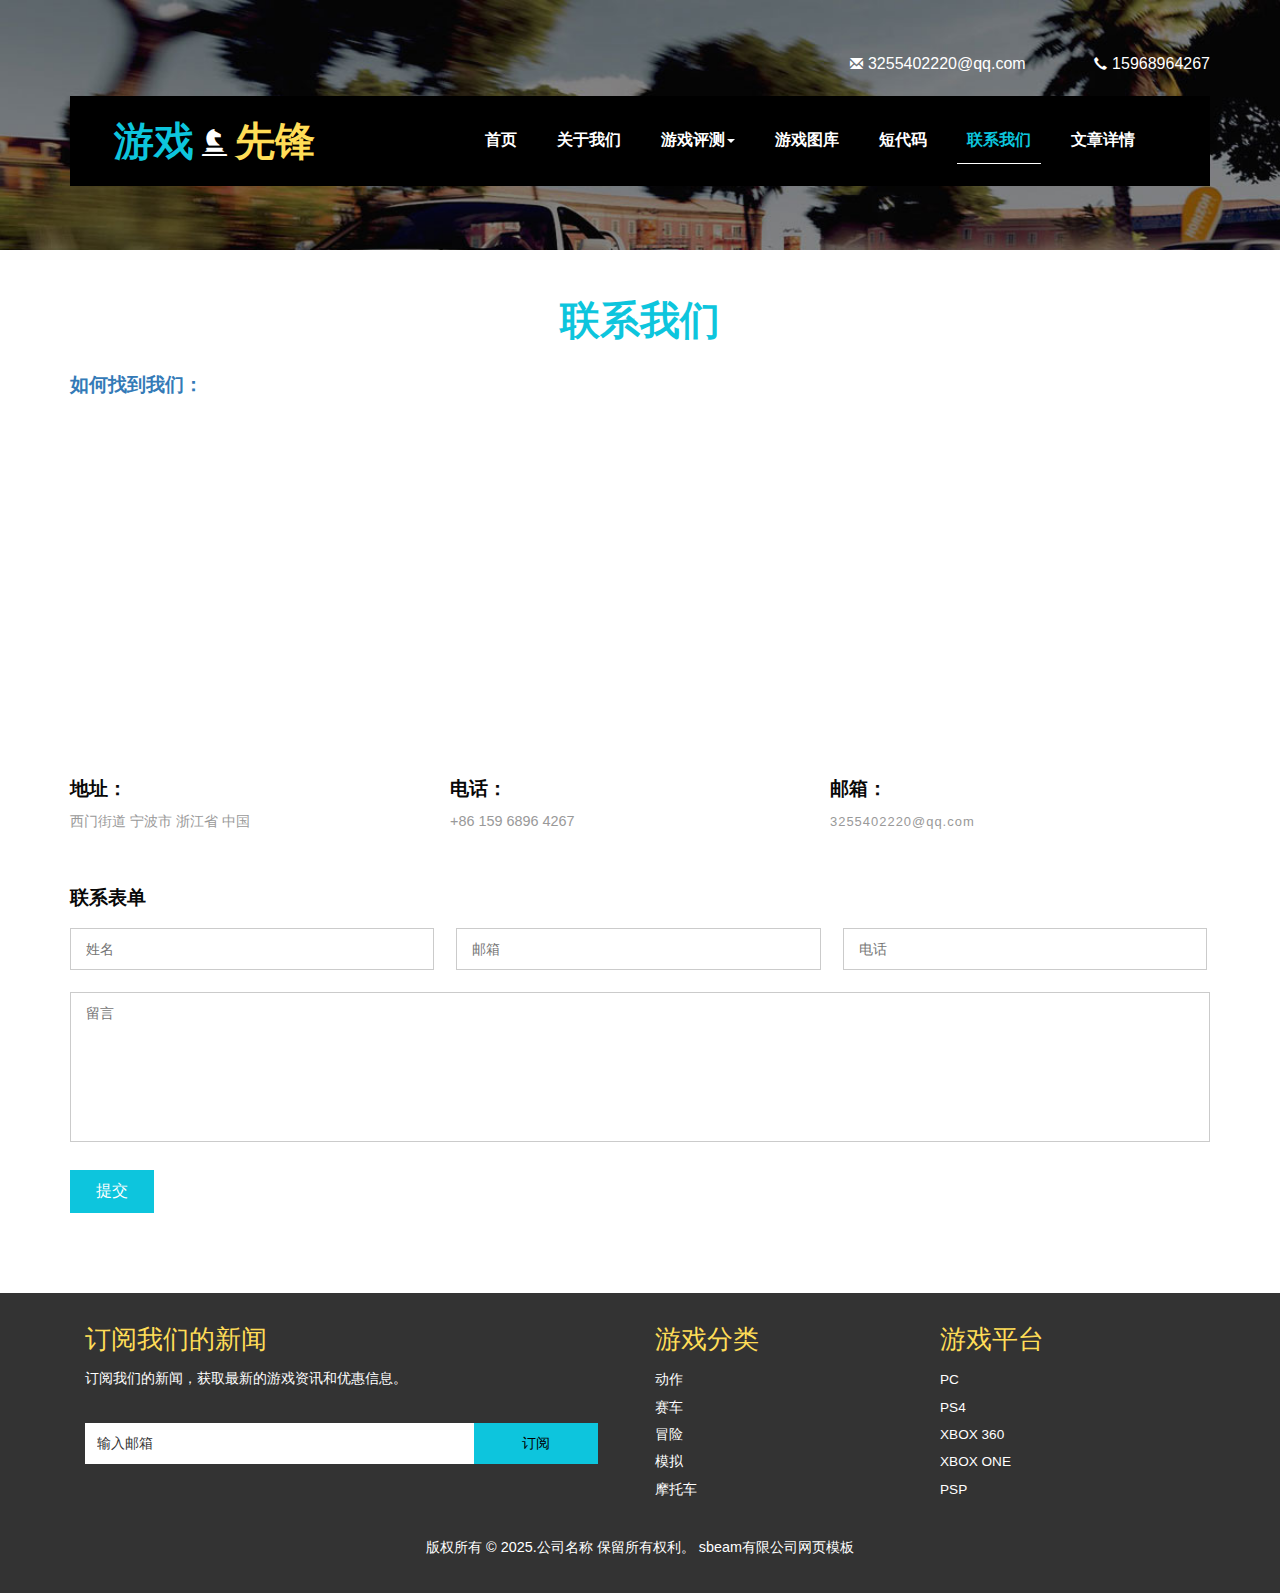
<file: moban853/contact.html>
<!DOCTYPE HTML>
<html>

<head>
    <title>联系我们</title>
    <link href="css/bootstrap.css" rel='stylesheet' type='text/css' />
    <link href="css/style.css" rel='stylesheet' type='text/css' />
    <!-- jQuery (必要的JavaScript插件) -->
    <script type='text/javascript' src="js/jquery-1.11.1.min.js"></script>
    <!-- 自定义主题文件 -->
    <link href='#css?family=Open+Sans:400,300,600,700,800|Titillium+Web:400,600,700,300' rel='stylesheet' type='text/css'>
    <!-- 自定义主题文件 -->
    <!--//theme-style-->
    <meta name="viewport" content="width=device-width, initial-scale=1">
    <meta http-equiv="Content-Type" content="text/html; charset=utf-8" />
    <meta name="keywords" content="Game Spot响应式网页模板, Bootstrap网页模板, 扁平化网页模板, 安卓兼容网页模板, 智能手机兼容网页模板, 免费网页设计" />
    <script type="application/x-javascript">
        addEventListener("load", function() {
            setTimeout(hideURLbar, 0);
        }, false);

        function hideURLbar() {
            window.scrollTo(0, 1);
        }
    </script>
</head>

<body>
    <!-- 头部 -->
    <div class="banner banner2">
        <div class="container">
            <div class="headr-right">
                <div class="details">
                    <ul>
                        <li><a href="mailto:3255402220@qq.com"><span class="glyphicon glyphicon-envelope" aria-hidden="true"></span>3255402220@qq.com</a></li>
                        <li><span class="glyphicon glyphicon-earphone" aria-hidden="true"></span>15968964267</li>
                    </ul>
                </div>
            </div>
            <div class="banner_head_top">
                <div class="logo">
                    <h1><a href="index.html">游戏<span class="glyphicon glyphicon-knight" aria-hidden="true"></span><span>先锋</span></a></h1>
                </div>
                <div class="top-menu">
                    <div class="content white">
                        <nav class="navbar navbar-default">
                            <div class="navbar-header">
                                <button type="button" class="navbar-toggle" data-toggle="collapse" data-target="#bs-example-navbar-collapse-1">
                                    <span class="sr-only">切换导航</span>
                                    <span class="icon-bar"></span>
                                    <span class="icon-bar"></span>
                                    <span class="icon-bar"></span>
                                </button>
                            </div>
                            <!--/navbar header-->
                            <div class="collapse navbar-collapse" id="bs-example-navbar-collapse-1">
                                <ul class="nav navbar-nav">
                                    <li><a href="index.html">首页</a></li>
                                    <li><a href="about.html">关于我们</a></li>
                                    <li class="dropdown">
                                        <a href="#" class="scroll dropdown-toggle" data-toggle="dropdown">游戏评测<b class="caret"></b></a>
                                        <ul class="dropdown-menu">
                                            <li><a href="review.html">最新评测</a></li>
                                            <li><a href="review.html">热门评测</a></li>
                                            <li><a href="review.html">经典回顾</a></li>
                                        </ul>
                                    </li>
                                    <li><a href="gallery.html">游戏图库</a></li>
                                    <li><a href="shortcodes.html">短代码</a></li>
                                    <li class="active"><a href="contact.html">联系我们</a></li>
                                    <li><a href="single.html">文章详情</a></li>
                                </ul>
                            </div>
                            <!--/navbar collapse-->
                        </nav>
                        <!--/navbar-->
                    </div>
                    <div class="clearfix"></div>
                    <script type="text/javascript" src="js/bootstrap-3.1.1.min.js"></script>
                </div>
                <div class="clearfix"></div>
            </div>
        </div>
    </div>
    <!---->
    <div class="contact">
        <div class="container">
            <h2>联系我们</h2>
            <div class="map">
                <h4><a href="https://mail.qq.com/" target="_blank">如何找到我们：</a></h4>
                <div style="height: 300px;width: 100%;"></div>
                <!-- 保持布局高度 -->
            </div>
            <div class="address">
                <div class="col-md-4 address-grids">
                    <h4>地址：</h4>
                    <ul>
                        <li>
                            <p>西门街道 宁波市 浙江省 中国 </p>
                        </li>
                    </ul>
                </div>
                <div class="col-md-4 address-grids">
                    <h4>电话：</h4>
                    <p>+86 159 6896 4267</p>
                </div>
                <div class="col-md-4 address-grids">
                    <h4>邮箱：</h4>
                    <p><a href="mailto:3255402220@qq.com">3255402220@qq.com</a></p>
                </div>
                <div class="clearfix"> </div>
            </div>
            <div class="contact-form">
                <h4>联系表单</h4>
                <form>
                    <input type="text" placeholder="姓名" required="">
                    <input type="email" placeholder="邮箱" required="">
                    <input type="text" placeholder="电话" required="">
                    <textarea placeholder="留言" required=""></textarea>
                    <button class="btn1 btn-1 btn-1b">提交</button>
                </form>
            </div>
        </div>
    </div>
    <!-- //联系 -->
    <!-- 页脚 -->
    <div class="footer">
        <div class="container">
            <div class="footer-grids">
                <div class="col-md-6 news-ltr">
                    <h4>订阅我们的新闻</h4>
                    <p>订阅我们的新闻，获取最新的游戏资讯和优惠信息。</p>
                    <form>
                        <input type="text" class="text" value="输入邮箱" onfocus="this.value = '';" onblur="if (this.value == '') {this.value = '输入邮箱';}">
                        <input type="submit" value="订阅">
                        <div class="clearfix"></div>
                    </form>
                </div>
                <div class="col-md-3 ftr-grid">
                    <h3>游戏分类</h3>
                    <ul class="ftr-list">
                        <li><a href="#">动作</a></li>
                        <li><a href="#">赛车</a></li>
                        <li><a href="#">冒险</a></li>
                        <li><a href="#">模拟</a></li>
                        <li><a href="#">摩托车</a></li>
                    </ul>
                </div>
                <div class="col-md-3 ftr-grid">
                    <h3>游戏平台</h3>
                    <ul class="ftr-list">
                        <li><a href="#">PC</a></li>
                        <li><a href="#">PS4</a></li>
                        <li><a href="#">XBOX 360</a></li>
                        <li><a href="#">XBOX ONE</a></li>
                        <li><a href="#">PSP</a></li>
                    </ul>
                </div>
                <div class="clearfix"></div>
            </div>
        </div>
    </div>
    <!---->
    <div class="copywrite">
        <div class="container">
            <p>版权所有 &copy; 2025.公司名称 保留所有权利。
                <a target="_blank" href="https://store.steampowered.com/">sbeam有限公司</a><a target="_blank" href="https://store.steampowered.com/">网页模板</a></p>
        </div>
    </div>
    <!---->
</body>

</html>
</file>
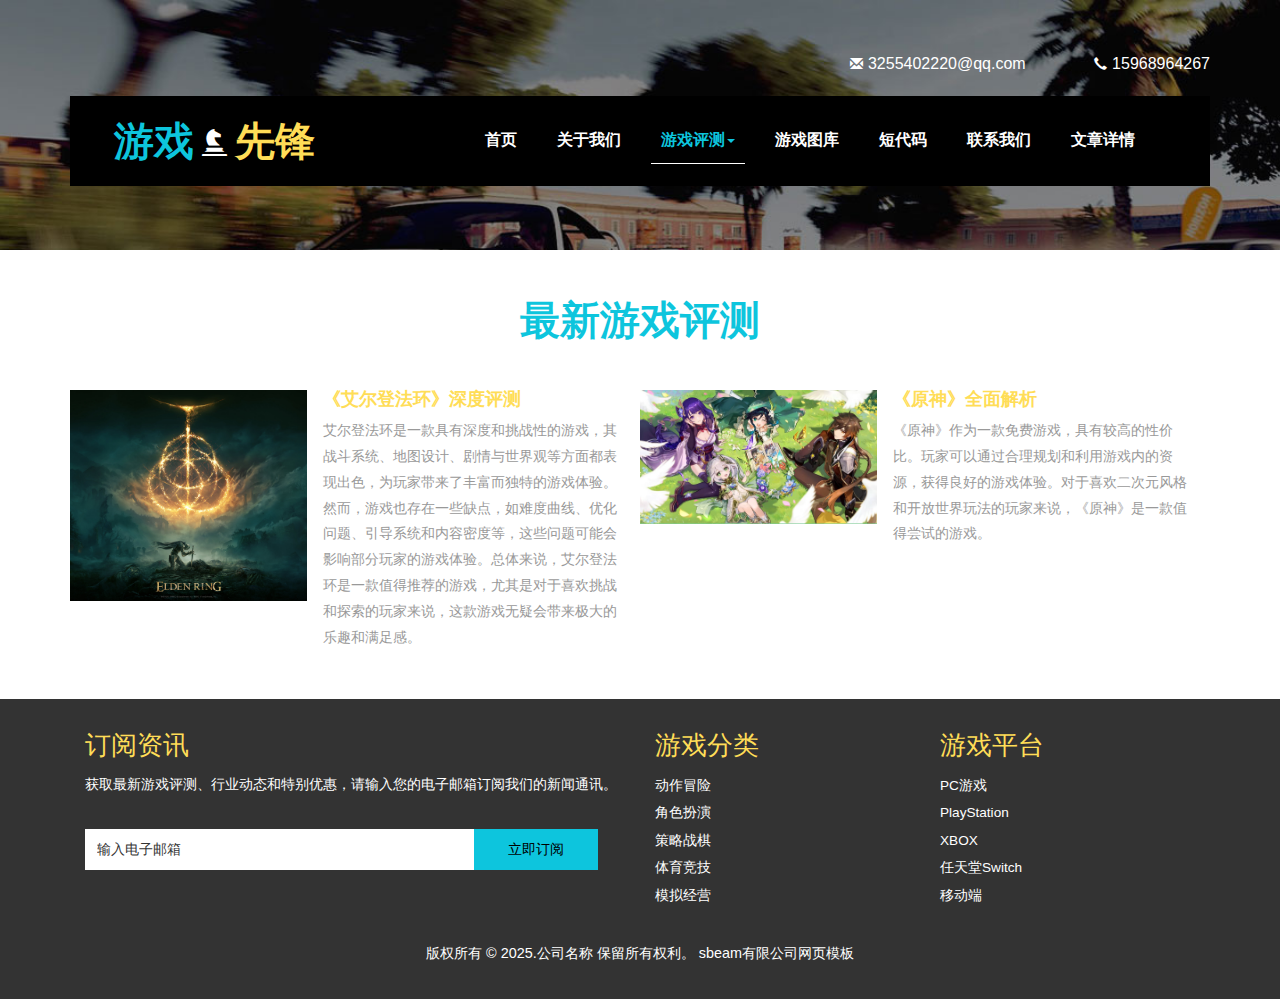
<file: moban853/review.html>
<!DOCTYPE HTML>
<html>

<head>
    <title>游戏评测</title>
    <link href="css/bootstrap.css" rel='stylesheet' type='text/css' />
    <link href="css/style.css" rel='stylesheet' type='text/css' />
    <script type='text/javascript' src="js/jquery-1.11.1.min.js"></script>
    <link href='#css?family=Open+Sans:400,300,600,700,800|Titillium+Web:400,600,700,300' rel='stylesheet' type='text/css'>
    <meta name="viewport" content="width=device-width, initial-scale=1">
    <meta http-equiv="Content-Type" content="text/html; charset=utf-8" />
    <meta name="keywords" content="游戏门户网站模板, Bootstrap模板, 响应式网页模板" />
    <script type="application/x-javascript">
        addEventListener("load", function() {
            setTimeout(hideURLbar, 0);
        }, false);

        function hideURLbar() {
            window.scrollTo(0, 1);
        }
    </script>
</head>

<body>
    <!-- 页头 -->
    <div class="banner banner2">
        <div class="container">
            <div class="headr-right">
                <div class="details">
                    <ul>
                        <li><a href="mailto:3255402220@qq.com"><span class="glyphicon glyphicon-envelope" aria-hidden="true"></span>3255402220@qq.com</a></li>
                        <li><span class="glyphicon glyphicon-earphone" aria-hidden="true"></span>15968964267</li>
                    </ul>
                </div>
            </div>
            <div class="banner_head_top">
                <div class="logo">
                    <h1><a href="index.html">游戏<span class="glyphicon glyphicon-knight" aria-hidden="true"></span><span>先锋</span></a></h1>
                </div>
                <div class="top-menu">
                    <div class="content white">
                        <nav class="navbar navbar-default">
                            <div class="navbar-header">
                                <button type="button" class="navbar-toggle" data-toggle="collapse" data-target="#bs-example-navbar-collapse-1">
                                <span class="sr-only">切换导航</span>
                                <span class="icon-bar"></span>
                                <span class="icon-bar"></span>
                                <span class="icon-bar"></span>
                            </button>
                            </div>
                            <div class="collapse navbar-collapse" id="bs-example-navbar-collapse-1">
                                <ul class="nav navbar-nav">
                                    <li><a href="index.html">首页</a></li>
                                    <li><a href="about.html">关于我们</a></li>
                                    <li class="dropdown active">
                                        <a href="#" class="scroll dropdown-toggle" data-toggle="dropdown">游戏评测<b class="caret"></b></a>
                                        <ul class="dropdown-menu">
                                            <li><a href="review.html">最新评测</a></li>
                                            <li><a href="review.html">热门评测</a></li>
                                            <li><a href="review.html">经典回顾</a></li>
                                        </ul>
                                    </li>
                                    <li><a href="gallery.html">游戏图库</a></li>
                                    <li><a href="shortcodes.html">短代码</a></li>
                                    <li><a href="contact.html">联系我们</a></li>
                                    <li><a href="single.html">文章详情</a></li>
                                </ul>
                            </div>
                        </nav>
                    </div>
                    <script type="text/javascript" src="js/bootstrap-3.1.1.min.js"></script>
                </div>
                <div class="clearfix"></div>
            </div>
        </div>
    </div>

    <!---- 主体内容 ---->
    <div class="review">
        <div class="container">
            <h2>最新游戏评测</h2>
            <div class="review-sec">
                <!-- 第一组评测 -->
                <div class="review-grids">
                    <div class="col-md-6 revw">
                        <div class="rft-grid">
                            <div class="col-md-5 rft-pic">
                                <a href="single.html"><img src="images/c4.jpg" class="img-responsive" alt="游戏截图" /></a>
                            </div>
                            <div class="col-md-7 rft-pic-info">
                                <h4><a href="single.html">《艾尔登法环》深度评测</a></h4>
                                <p>艾尔登法环是一款具有深度和挑战性的游戏，其战斗系统、地图设计、剧情与世界观等方面都表现出色，为玩家带来了丰富而独特的游戏体验。然而，游戏也存在一些缺点，如难度曲线、优化问题、引导系统和内容密度等，这些问题可能会影响部分玩家的游戏体验。总体来说，艾尔登法环是一款值得推荐的游戏，尤其是对于喜欢挑战和探索的玩家来说，这款游戏无疑会带来极大的乐趣和满足感。</p>
                            </div>
                            <div class="clearfix"></div>
                        </div>
                    </div>
                    <div class="col-md-6 revw">
                        <div class="rft-grid">
                            <div class="col-md-5 rft-pic">
                                <a href="single.html"><img src="images/g8.jpg" class="img-responsive" alt="游戏截图" /></a>
                            </div>
                            <div class="col-md-7 rft-pic-info">
                                <h4><a href="single.html">《原神》全面解析</a></h4>
                                <p>《原神》作为一款免费游戏，具有较高的性价比。玩家可以通过合理规划和利用游戏内的资源，获得良好的游戏体验。对于喜欢二次元风格和开放世界玩法的玩家来说，《原神》是一款值得尝试的游戏。</p>
                            </div>
                            <div class="clearfix"></div>
                        </div>
                    </div>
                    <div class="clearfix"></div>
                </div>

                <!-- 更多评测区块...（结构类似，内容中文化）-->

            </div>
        </div>
    </div>

    <!-- 页脚 -->
    <div class="footer">
        <div class="container">
            <div class="footer-grids">
                <div class="col-md-6 news-ltr">
                    <h4>订阅资讯</h4>
                    <p>获取最新游戏评测、行业动态和特别优惠，请输入您的电子邮箱订阅我们的新闻通讯。</p>
                    <form>
                        <input type="text" class="text" value="输入电子邮箱" onfocus="this.value = '';" onblur="if (this.value == '') {this.value = '输入电子邮箱';}">
                        <input type="submit" value="立即订阅">
                        <div class="clearfix"></div>
                    </form>
                </div>
                <div class="col-md-3 ftr-grid">
                    <h3>游戏分类</h3>
                    <ul class="ftr-list">
                        <li><a href="#">动作冒险</a></li>
                        <li><a href="#">角色扮演</a></li>
                        <li><a href="#">策略战棋</a></li>
                        <li><a href="#">体育竞技</a></li>
                        <li><a href="#">模拟经营</a></li>
                    </ul>
                </div>
                <div class="col-md-3 ftr-grid">
                    <h3>游戏平台</h3>
                    <ul class="ftr-list">
                        <li><a href="#">PC游戏</a></li>
                        <li><a href="#">PlayStation</a></li>
                        <li><a href="#">XBOX</a></li>
                        <li><a href="#">任天堂Switch</a></li>
                        <li><a href="#">移动端</a></li>
                    </ul>
                </div>
                <div class="clearfix"></div>
            </div>
        </div>
    </div>

    <div class="copywrite">
        <div class="container">
            <p>版权所有 &copy; 2025.公司名称 保留所有权利。
                <a target="_blank" href="https://store.steampowered.com/">sbeam有限公司</a><a target="_blank" href="https://store.steampowered.com/">网页模板</a></p>
        </div>
    </div>

</body>

</html>
</file>
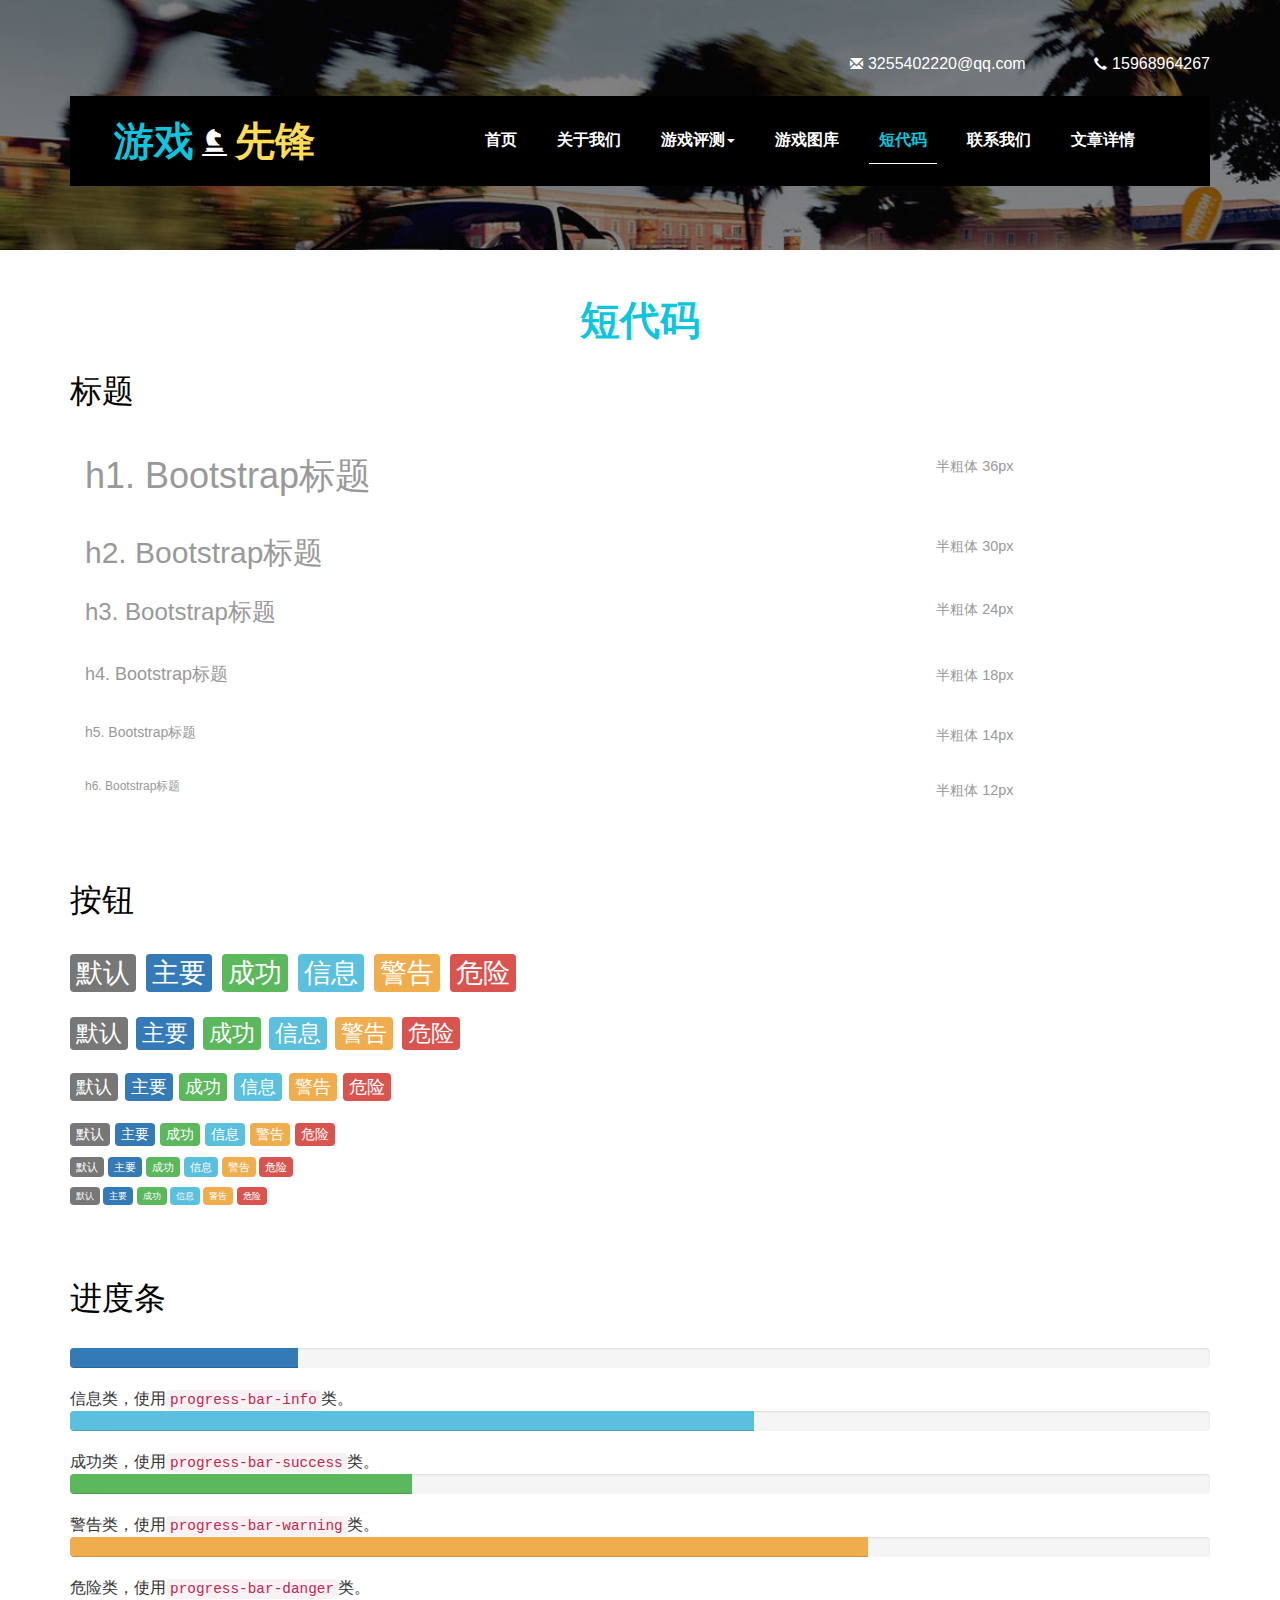
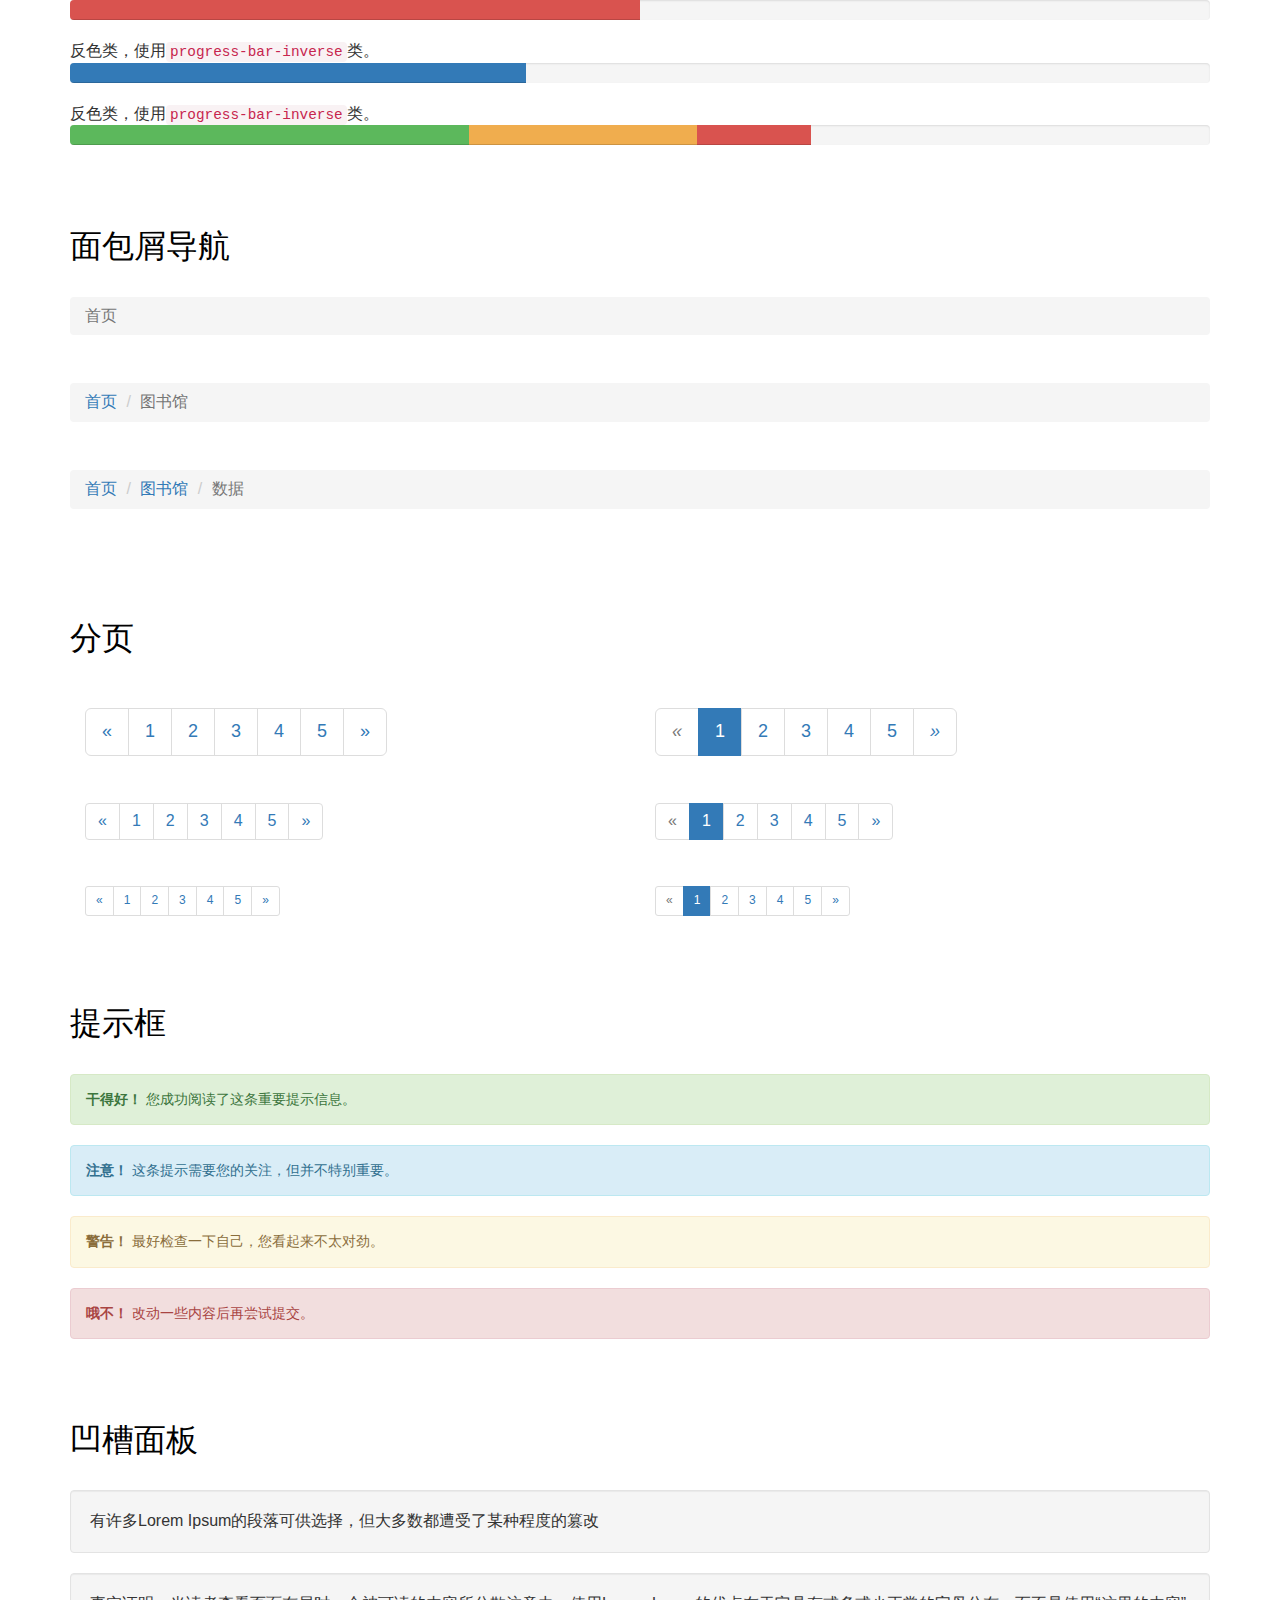
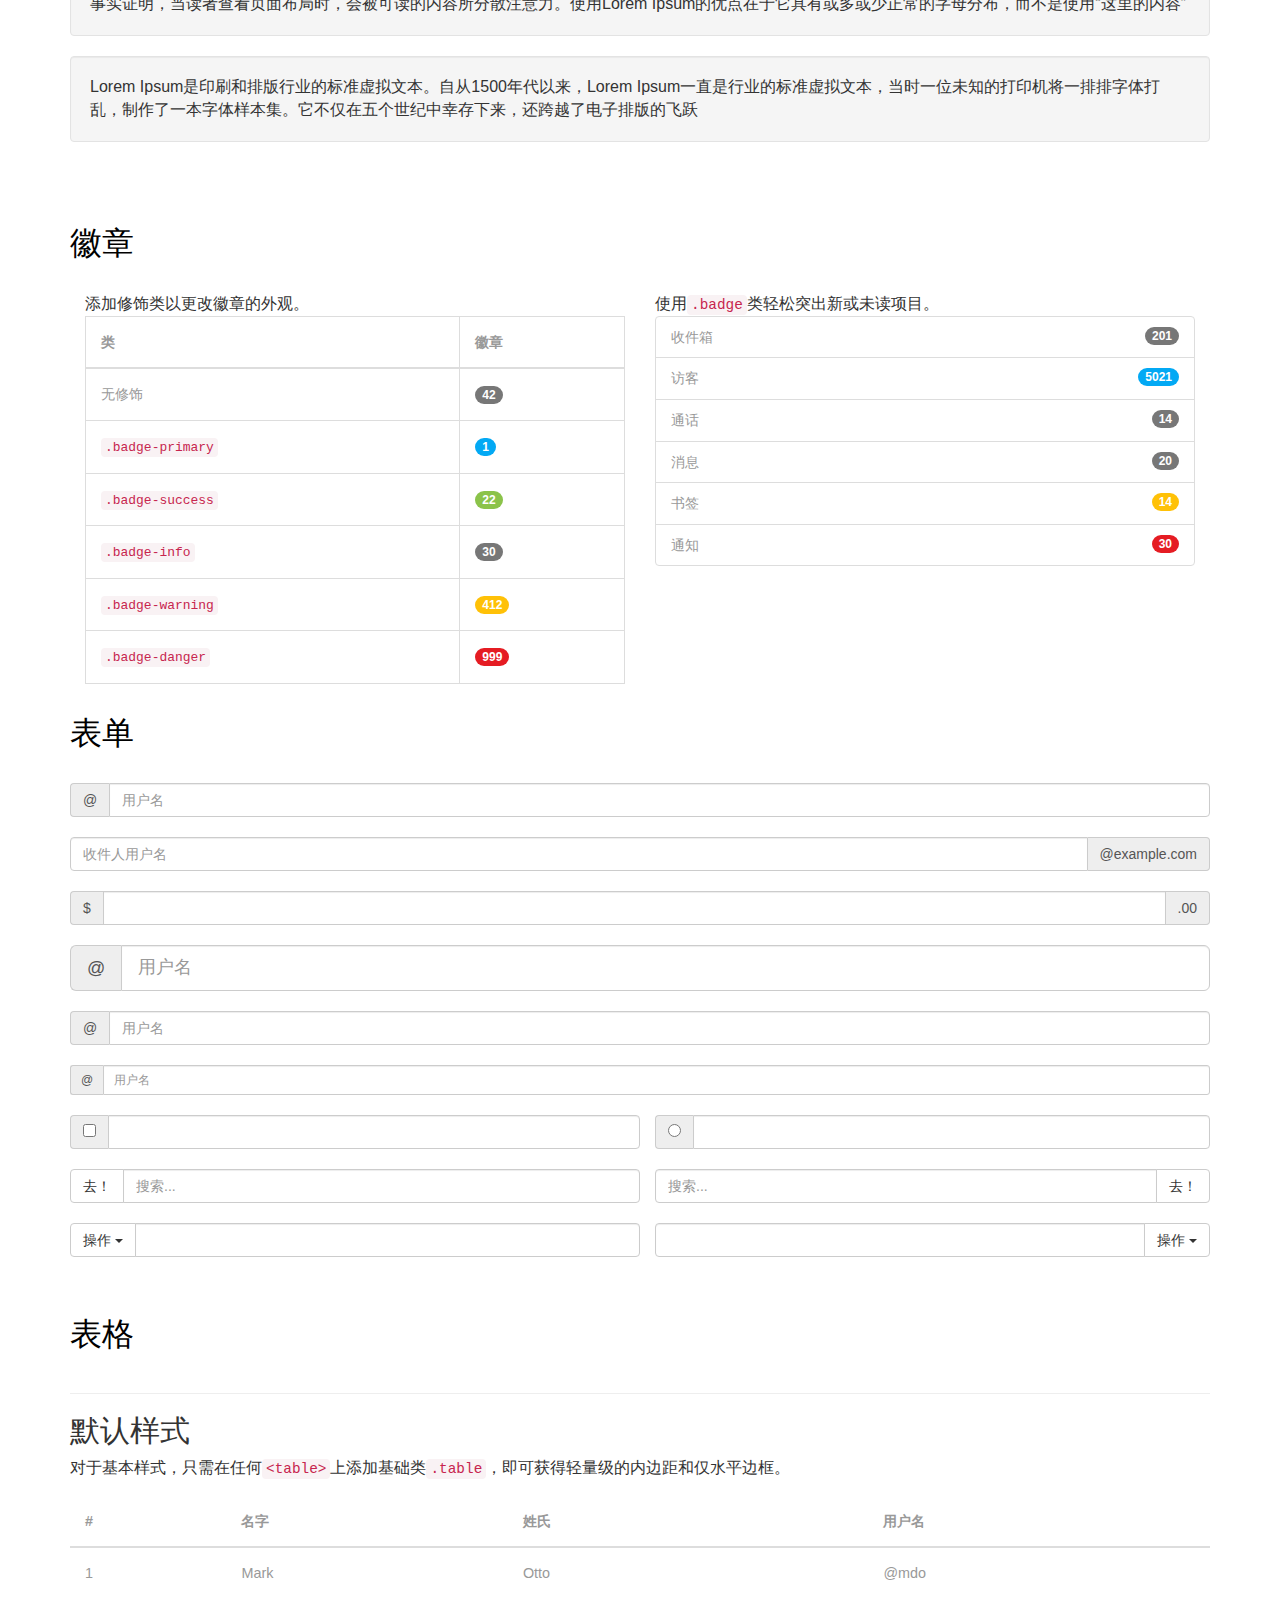
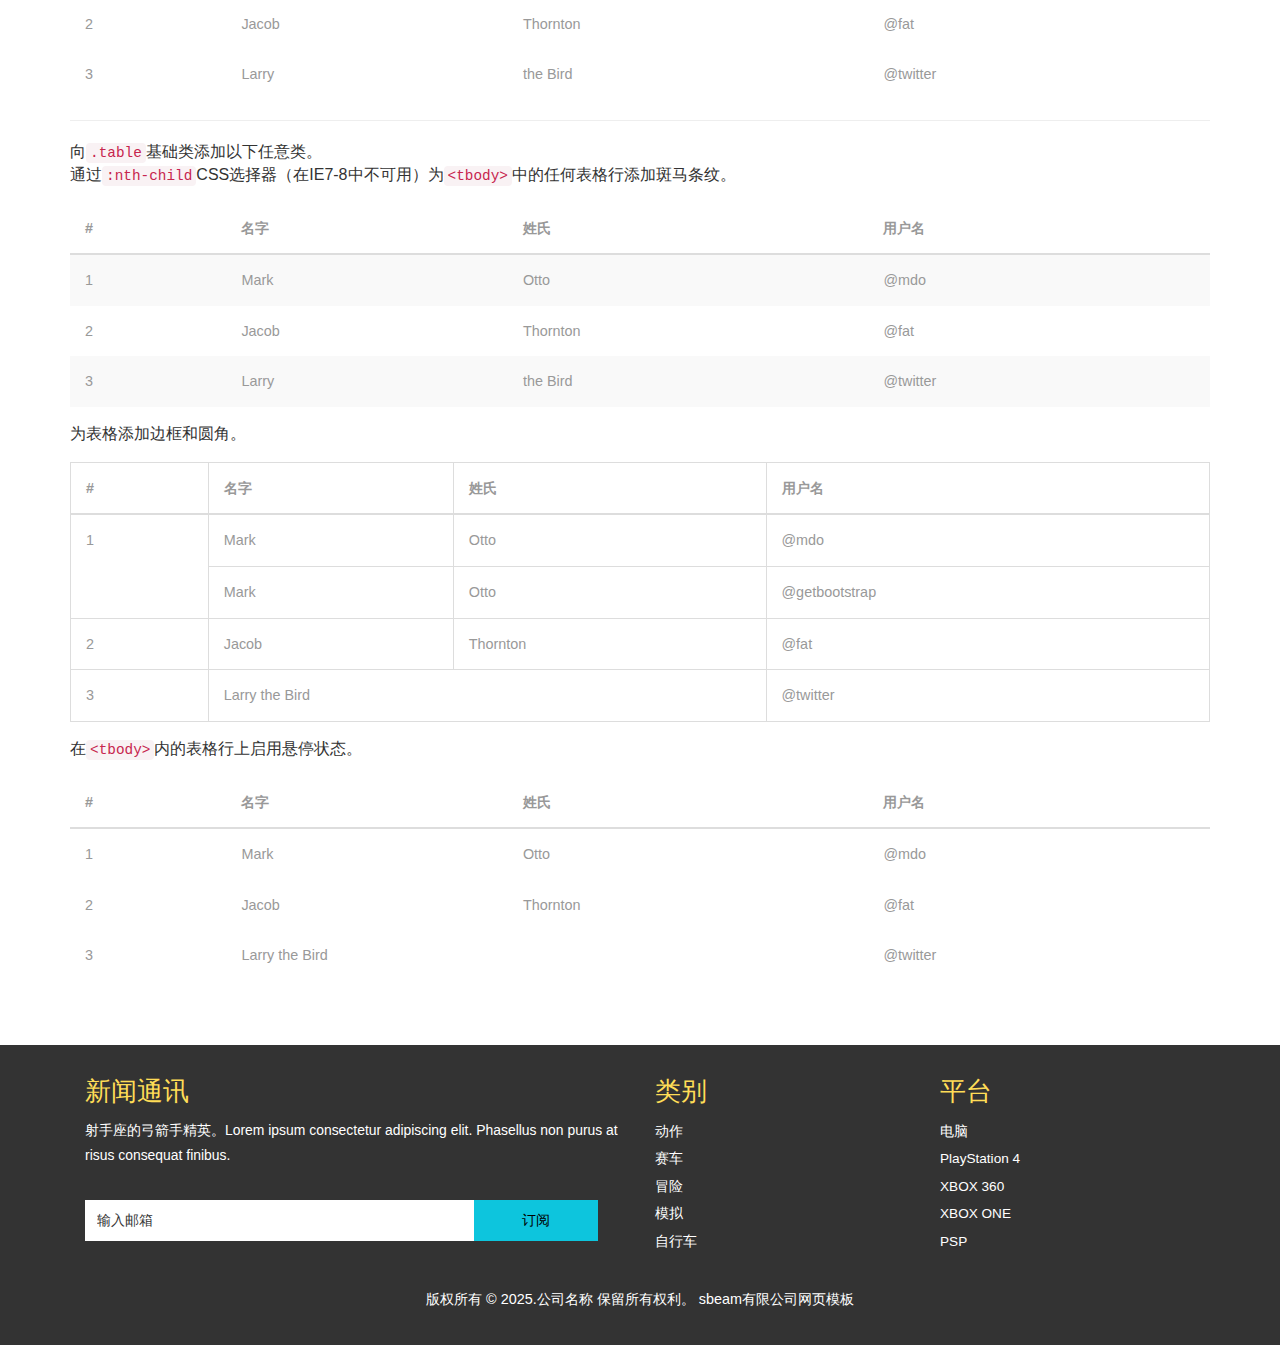
<file: moban853/shortcodes.html>
<!DOCTYPE HTML>
<html>

<head>
    <title>短代码</title>

    <link href="css/bootstrap.css" rel='stylesheet' type='text/css' />
    <link href="css/style.css" rel='stylesheet' type='text/css' />

    <!-- jQuery（必要的JavaScript插件） -->
    <script type='text/javascript' src="js/jquery-1.11.1.min.js"></script>
    <!-- 自定义主题文件 -->
    <link href='#css?family=Open+Sans:400,300,600,700,800|Titillium+Web:400,600,700,300' rel='stylesheet' type='text/css'>
    <!-- 自定义主题文件 -->
    <!--//主题样式-->
    <meta name="viewport" content="width=device-width, initial-scale=1">
    <meta http-equiv="Content-Type" content="text/html; charset=utf-8" />
    <meta name="keywords" content="游戏先锋响应式网页模板，Bootstrap网页模板，扁平化网页模板，安卓兼容网页模板， 
智能手机兼容网页模板，免费网页设计适用于诺基亚、三星、LG、索尼爱立信、摩托罗拉网页设计" />
    <script type="application/x-javascript">
        addEventListener("load", function() {
            setTimeout(hideURLbar, 0);
        }, false);

        function hideURLbar() {
            window.scrollTo(0, 1);
        }
    </script>


</head>

<body>
    <!-- 头部 -->
    <div class="banner banner2">
        <div class="container">
            <div class="headr-right">
                <div class="details">
                    <ul>
                        <li><a href="mailto:3255402220@qq.com"><span class="glyphicon glyphicon-envelope" aria-hidden="true"></span>3255402220@qq.com</a></li>
                        <li><span class="glyphicon glyphicon-earphone" aria-hidden="true"></span>15968964267</li>
                    </ul>
                </div>
            </div>
            <div class="banner_head_top">
                <div class="logo">
                    <h1><a href="index.html">游戏<span class="glyphicon glyphicon-knight" aria-hidden="true"></span><span>先锋</span></a></h1>
                </div>
                <div class="top-menu">
                    <div class="content white">
                        <nav class="navbar navbar-default">
                            <div class="navbar-header">
                                <button type="button" class="navbar-toggle" data-toggle="collapse" data-target="#bs-example-navbar-collapse-1">
								<span class="sr-only">切换导航</span>
								<span class="icon-bar"></span>
								<span class="icon-bar"></span>
								<span class="icon-bar"></span>
							</button>
                            </div>
                            <!--/navbar header-->
                            <div class="collapse navbar-collapse" id="bs-example-navbar-collapse-1">
                                <ul class="nav navbar-nav">
                                    <li><a href="index.html">首页</a></li>
                                    <li><a href="about.html">关于我们</a></li>
                                    <li class="dropdown">
                                        <a href="#" class="scroll dropdown-toggle" data-toggle="dropdown">游戏评测<b class="caret"></b></a>
                                        <ul class="dropdown-menu">
                                            <li><a href="review.html">最新评测</a></li>
                                            <li><a href="review.html">热门评测</a></li>
                                            <li><a href="review.html">经典回顾</a></li>
                                        </ul>
                                    </li>
                                    <li><a href="gallery.html">游戏图库</a></li>
                                    <li class="active"><a href="shortcodes.html">短代码</a></li>
                                    <li><a href="contact.html">联系我们</a></li>
                                    <li><a href="single.html">文章详情</a></li>
                                </ul>
                            </div>
                            <!--/navbar collapse-->
                        </nav>
                        <!--/navbar-->
                    </div>
                    <div class="clearfix"></div>
                    <script type="text/javascript" src="js/bootstrap-3.1.1.min.js"></script>
                </div>
                <div class="clearfix"></div>
            </div>
        </div>
    </div>
    <!---->
    <!--页面内容开始-->
    <div class="pages">
        <div class="container">
            <h2 class="top">短代码</h2>
            <div class="headdings">
                <h3 class="ghj">标题</h3>
                <div class="bs-example">
                    <table class="table">
                        <tbody>
                            <tr>
                                <td>
                                    <h1 id="h1.-bootstrap-heading">h1. Bootstrap标题<a class="anchorjs-link" href="#h1.-bootstrap-heading"><span class="anchorjs-icon"></span></a></h1>
                                </td>
                                <td class="type-info">半粗体 36px</td>
                            </tr>
                            <tr>
                                <td>
                                    <h2 id="h2.-bootstrap-heading">h2. Bootstrap标题<a class="anchorjs-link" href="#h2.-bootstrap-heading"><span class="anchorjs-icon"></span></a></h2>
                                </td>
                                <td class="type-info">半粗体 30px</td>
                            </tr>
                            <tr>
                                <td>
                                    <h3 id="h3.-bootstrap-heading">h3. Bootstrap标题<a class="anchorjs-link" href="#h3.-bootstrap-heading"><span class="anchorjs-icon"></span></a></h3>
                                </td>
                                <td class="type-info">半粗体 24px</td>
                            </tr>
                            <tr>
                                <td>
                                    <h4 id="h4.-bootstrap-heading">h4. Bootstrap标题<a class="anchorjs-link" href="#h4.-bootstrap-heading"><span class="anchorjs-icon"></span></a></h4>
                                </td>
                                <td class="type-info">半粗体 18px</td>
                            </tr>
                            <tr>
                                <td>
                                    <h5 id="h5.-bootstrap-heading">h5. Bootstrap标题<a class="anchorjs-link" href="#h5.-bootstrap-heading"><span class="anchorjs-icon"></span></a></h5>
                                </td>
                                <td class="type-info">半粗体 14px</td>
                            </tr>
                            <tr>
                                <td>
                                    <h6>h6. Bootstrap标题</h6>
                                </td>
                                <td class="type-info">半粗体 12px</td>
                            </tr>
                        </tbody>
                    </table>
                </div>
            </div>
            <div class="Buttons">
                <h3 class="ghj">按钮</h3>
                <h1 class="b1">
                    <a href="#"><span class="label label-default">默认</span></a>
                    <a href="#"><span class="label label-primary">主要</span></a>
                    <a href="#"><span class="label label-success">成功</span></a>
                    <a href="#"><span class="label label-info">信息</span></a>
                    <a href="#"><span class="label label-warning">警告</span></a>
                    <a href="#"><span class="label label-danger">危险</span></a>
                </h1>
                <h2 class="b2">
                    <a href="#"><span class="label label-default">默认</span></a>
                    <a href="#"><span class="label label-primary">主要</span></a>
                    <a href="#"><span class="label label-success">成功</span></a>
                    <a href="#"><span class="label label-info">信息</span></a>
                    <a href="#"><span class="label label-warning">警告</span></a>
                    <a href="#"><span class="label label-danger">危险</span></a>
                </h2>
                <h3 class="b3">
                    <a href="#"><span class="label label-default">默认</span></a>
                    <a href="#"><span class="label label-primary">主要</span></a>
                    <a href="#"><span class="label label-success">成功</span></a>
                    <a href="#"><span class="label label-info">信息</span></a>
                    <a href="#"><span class="label label-warning">警告</span></a>
                    <a href="#"><span class="label label-danger">危险</span></a>
                </h3>
                <h4 class="b4">
                    <a href="#"><span class="label label-default">默认</span></a>
                    <a href="#"><span class="label label-primary">主要</span></a>
                    <a href="#"><span class="label label-success">成功</span></a>
                    <a href="#"><span class="label label-info">信息</span></a>
                    <a href="#"><span class="label label-warning">警告</span></a>
                    <a href="#"><span class="label label-danger">危险</span></a>
                </h4>
                <h5 class="b5">
                    <a href="#"><span class="label label-default">默认</span></a>
                    <a href="#"><span class="label label-primary">主要</span></a>
                    <a href="#"><span class="label label-success">成功</span></a>
                    <a href="#"><span class="label label-info">信息</span></a>
                    <a href="#"><span class="label label-warning">警告</span></a>
                    <a href="#"><span class="label label-danger">危险</span></a>
                </h5>
                <h6 class="b6">
                    <a href="#"><span class="label label-default">默认</span></a>
                    <a href="#"><span class="label label-primary">主要</span></a>
                    <a href="#"><span class="label label-success">成功</span></a>
                    <a href="#"><span class="label label-info">信息</span></a>
                    <a href="#"><span class="label label-warning">警告</span></a>
                    <a href="#"><span class="label label-danger">危险</span></a>
                </h6>
            </div>
            <div class="progress-bars">
                <h3 class="ghj">进度条</h3>
                <div class="tab-content">
                    <div class="tab-pane active" id="domprogress">
                        <div class="progress">
                            <div class="progress-bar progress-bar-primary" style="width: 20%"></div>
                        </div>
                        <p>信息类，使用<code>progress-bar-info</code>类。</p>
                        <div class="progress">
                            <div class="progress-bar progress-bar-info" style="width: 60%"></div>
                        </div>
                        <p>成功类，使用<code>progress-bar-success</code>类。</p>
                        <div class="progress">
                            <div class="progress-bar progress-bar-success" style="width: 30%"></div>
                        </div>
                        <p>警告类，使用<code>progress-bar-warning</code>类。</p>
                        <div class="progress">
                            <div class="progress-bar progress-bar-warning" style="width: 70%"></div>
                        </div>
                        <p>危险类，使用<code>progress-bar-danger</code>类。</p>
                        <div class="progress">
                            <div class="progress-bar progress-bar-danger" style="width: 50%"></div>
                        </div>
                        <p>反色类，使用<code>progress-bar-inverse</code>类。</p>
                        <div class="progress">
                            <div class="progress-bar progress-bar-inverse" style="width: 40%"></div>
                        </div>
                        <p>反色类，使用<code>progress-bar-inverse</code>类。</p>
                        <div class="progress">
                            <div class="progress-bar progress-bar-success" style="width: 35%"><span class="sr-only">35%完成（成功）</span></div>
                            <div class="progress-bar progress-bar-warning" style="width: 20%"><span class="sr-only">20%完成（警告）</span></div>
                            <div class="progress-bar progress-bar-danger" style="width: 10%"><span class="sr-only">10%完成（危险）</span></div>
                        </div>
                    </div>
                </div>
            </div>
            <div class="bread-crumbs">
                <h3 class="ghj">面包屑导航</h3>
                <ol class="breadcrumb">
                    <li class="active">首页</li>
                </ol>
                <ol class="breadcrumb">
                    <li><a href="#">首页</a></li>
                    <li class="active">图书馆</li>
                </ol>
                <ol class="breadcrumb">
                    <li><a href="#">首页</a></li>
                    <li><a href="#">图书馆</a></li>
                    <li class="active">数据</li>
                </ol>
            </div>
            <div class="pagenatin">
                <h3 class="ghj">分页</h3>
                <div class="col-md-6">
                    <nav>
                        <ul class="pagination pagination-lg">
                            <li><a href="#" aria-label="上一页"><span aria-hidden="true">«</span></a></li>
                            <li><a href="#">1</a></li>
                            <li><a href="#">2</a></li>
                            <li><a href="#">3</a></li>
                            <li><a href="#">4</a></li>
                            <li><a href="#">5</a></li>
                            <li><a href="#" aria-label="下一页"><span aria-hidden="true">»</span></a></li>
                        </ul>
                    </nav>
                    <nav>
                        <ul class="pagination">
                            <li><a href="#" aria-label="上一页"><span aria-hidden="true">«</span></a></li>
                            <li><a href="#">1</a></li>
                            <li><a href="#">2</a></li>
                            <li><a href="#">3</a></li>
                            <li><a href="#">4</a></li>
                            <li><a href="#">5</a></li>
                            <li><a href="#" aria-label="下一页"><span aria-hidden="true">»</span></a></li>
                        </ul>
                    </nav>
                    <nav>
                        <ul class="pagination pagination-sm">
                            <li><a href="#" aria-label="上一页"><span aria-hidden="true">«</span></a></li>
                            <li><a href="#">1</a></li>
                            <li><a href="#">2</a></li>
                            <li><a href="#">3</a></li>
                            <li><a href="#">4</a></li>
                            <li><a href="#">5</a></li>
                            <li><a href="#" aria-label="下一页"><span aria-hidden="true">»</span></a></li>
                        </ul>
                    </nav>
                </div>
                <div class="col-md-6">
                    <nav>
                        <ul class="pagination pagination-lg">
                            <li class="disabled"><a href="#"><i class="fa fa-angle-left">«</i></a></li>
                            <li class="active"><a href="#">1</a></li>
                            <li><a href="#">2</a></li>
                            <li><a href="#">3</a></li>
                            <li><a href="#">4</a></li>
                            <li><a href="#">5</a></li>
                            <li><a href="#"><i class="fa fa-angle-right">»</i></a></li>
                        </ul>
                    </nav>
                    <nav>
                        <ul class="pagination">
                            <li class="disabled"><a href="#" aria-label="上一页"><span aria-hidden="true">«</span></a></li>
                            <li class="active"><a href="#">1 <span class="sr-only">（当前）</span></a></li>
                            <li><a href="#">2</a></li>
                            <li><a href="#">3</a></li>
                            <li><a href="#">4</a></li>
                            <li><a href="#">5</a></li>
                            <li><a href="#" aria-label="下一页"><span aria-hidden="true">»</span></a></li>
                        </ul>
                    </nav>
                    <nav>
                        <ul class="pagination pagination-sm">
                            <li class="disabled"><a href="#"><i class="fa fa-angle-left"></i>«</a></li>
                            <li class="active"><a href="#">1</a></li>
                            <li><a href="#">2</a></li>
                            <li><a href="#">3</a></li>
                            <li><a href="#">4</a></li>
                            <li><a href="#">5</a></li>
                            <li><a href="#"><i class="fa fa-angle-right"></i>»</a></li>
                        </ul>
                    </nav>
                </div>
                <div class="clearfix"> </div>
            </div>
            <div class="alerts">
                <h3 class="ghj">提示框</h3>
                <div class="alert alert-success" role="alert">
                    <strong>干得好！</strong> 您成功阅读了这条重要提示信息。
                </div>
                <div class="alert alert-info" role="alert">
                    <strong>注意！</strong> 这条提示需要您的关注，但并不特别重要。
                </div>
                <div class="alert alert-warning" role="alert">
                    <strong>警告！</strong> 最好检查一下自己，您看起来不太对劲。
                </div>
                <div class="alert alert-danger" role="alert">
                    <strong>哦不！</strong> 改动一些内容后再尝试提交。
                </div>
            </div>
            <div class="distracted">
                <h3 class="ghj">凹槽面板</h3>
                <div class="well">
                    有许多Lorem Ipsum的段落可供选择，但大多数都遭受了某种程度的篡改
                </div>
                <div class="well">
                    事实证明，当读者查看页面布局时，会被可读的内容所分散注意力。使用Lorem Ipsum的优点在于它具有或多或少正常的字母分布，而不是使用“这里的内容”
                </div>
                <div class="well">
                    Lorem Ipsum是印刷和排版行业的标准虚拟文本。自从1500年代以来，Lorem Ipsum一直是行业的标准虚拟文本，当时一位未知的打印机将一排排字体打乱，制作了一本字体样本集。它不仅在五个世纪中幸存下来，还跨越了电子排版的飞跃
                </div>
            </div>
            <div class="appearance">
                <h3 class="ghj">徽章</h3>
                <div class="col-md-6">
                    <p>添加修饰类以更改徽章的外观。</p>
                    <table class="table table-bordered">
                        <thead>
                            <tr>
                                <th>类</th>
                                <th>徽章</th>
                            </tr>
                        </thead>
                        <tbody>
                            <tr>
                                <td>无修饰</td>
                                <td><span class="badge">42</span></td>
                            </tr>
                            <tr>
                                <td><code>.badge-primary</code></td>
                                <td><span class="badge badge-primary">1</span></td>
                            </tr>
                            <tr>
                                <td><code>.badge-success</code></td>
                                <td><span class="badge badge-success">22</span></td>
                            </tr>
                            <tr>
                                <td><code>.badge-info</code></td>
                                <td><span class="badge badge-info">30</span></td>
                            </tr>
                            <tr>
                                <td><code>.badge-warning</code></td>
                                <td><span class="badge badge-warning">412</span></td>
                            </tr>
                            <tr>
                                <td><code>.badge-danger</code></td>
                                <td><span class="badge badge-danger">999</span></td>
                            </tr>
                        </tbody>
                    </table>
                </div>
                <div class="col-md-6">
                    <p>使用<code>.badge</code>类轻松突出新或未读项目。</p>
                    <div class="list-group list-group-alternate">
                        <a href="#" class="list-group-item"><span class="badge">201</span> <i class="ti ti-email"></i> 收件箱 </a>
                        <a href="#" class="list-group-item"><span class="badge badge-primary">5021</span> <i class="ti ti-eye"></i> 访客 </a>
                        <a href="#" class="list-group-item"><span class="badge">14</span> <i class="ti ti-headphone-alt"></i> 通话 </a>
                        <a href="#" class="list-group-item"><span class="badge">20</span> <i class="ti ti-comments"></i> 消息 </a>
                        <a href="#" class="list-group-item"><span class="badge badge-warning">14</span> <i class="ti ti-bookmark"></i> 书签 </a>
                        <a href="#" class="list-group-item"><span class="badge badge-danger">30</span> <i class="ti ti-bell"></i> 通知 </a>
                    </div>
                </div>
                <div class="clearfix"> </div>
            </div>
            <h3 class="bars">表单</h3>
            <div class="input-group">
                <span class="input-group-addon" id="basic-addon1">@</span>
                <input type="text" class="form-control" placeholder="用户名" aria-describedby="basic-addon1">
            </div>
            <div class="input-group">
                <input type="text" class="form-control" placeholder="收件人用户名" aria-describedby="basic-addon2">
                <span class="input-group-addon" id="basic-addon2">@example.com</span>
            </div>
            <div class="input-group">
                <span class="input-group-addon">$</span>
                <input type="text" class="form-control" aria-label="金额（精确到美元）">
                <span class="input-group-addon">.00</span>
            </div>
            <div class="input-group input-group-lg">
                <span class="input-group-addon" id="sizing-addon1">@</span>
                <input type="text" class="form-control" placeholder="用户名" aria-describedby="sizing-addon1">
            </div>
            <div class="input-group">
                <span class="input-group-addon" id="sizing-addon2">@</span>
                <input type="text" class="form-control" placeholder="用户名" aria-describedby="sizing-addon2">
            </div>
            <div class="input-group input-group-sm">
                <span class="input-group-addon" id="sizing-addon3">@</span>
                <input type="text" class="form-control" placeholder="用户名" aria-describedby="sizing-addon3">
            </div>
            <div class="row">
                <div class="col-lg-6 in-gp-tl">
                    <div class="input-group">
                        <span class="input-group-addon">
							<input type="checkbox" aria-label="...">
						</span>
                        <input type="text" class="form-control" aria-label="...">
                    </div>
                    <!-- /input-group -->
                </div>
                <!-- /.col-lg-6 -->
                <div class="col-lg-6 in-gp-tb">
                    <div class="input-group">
                        <span class="input-group-addon">
							<input type="radio" aria-label="...">
						</span>
                        <input type="text" class="form-control" aria-label="...">
                    </div>
                    <!-- /input-group -->
                </div>
                <!-- /.col-lg-6 -->
            </div>
            <!-- /.row -->
            <div class="row">
                <div class="col-lg-6 in-gp-tl">
                    <div class="input-group">
                        <span class="input-group-btn">
							<button class="btn btn-default" type="button">去！</button>
						</span>
                        <input type="text" class="form-control" placeholder="搜索...">
                    </div>
                    <!-- /input-group -->
                </div>
                <!-- /.col-lg-6 -->
                <div class="col-lg-6 in-gp-tb">
                    <div class="input-group">
                        <input type="text" class="form-control" placeholder="搜索...">
                        <span class="input-group-btn">
							<button class="btn btn-default" type="button">去！</button>
						</span>
                    </div>
                    <!-- /input-group -->
                </div>
                <!-- /.col-lg-6 -->
            </div>
            <!-- /.row -->
            <div class="row">
                <div class="col-lg-6 in-gp-tl">
                    <div class="input-group">
                        <div class="input-group-btn">
                            <button type="button" class="btn btn-default dropdown-toggle" data-toggle="dropdown" aria-haspopup="true" aria-expanded="false">操作 <span class="caret"></span></button>
                            <ul class="dropdown-menu">
                                <li><a href="#">操作</a></li>
                                <li><a href="#">另一个操作</a></li>
                                <li><a href="#">这里还有其他内容</a></li>
                                <li role="separator" class="divider"></li>
                                <li><a href="#">分离的链接</a></li>
                            </ul>
                        </div>
                        <!-- /btn-group -->
                        <input type="text" class="form-control" aria-label="...">
                    </div>
                    <!-- /input-group -->
                </div>
                <!-- /.col-lg-6 -->
                <div class="col-lg-6 in-gp-tb">
                    <div class="input-group">
                        <input type="text" class="form-control" aria-label="...">
                        <div class="input-group-btn">
                            <button type="button" class="btn btn-default dropdown-toggle" data-toggle="dropdown" aria-haspopup="true" aria-expanded="false">操作 <span class="caret"></span></button>
                            <ul class="dropdown-menu dropdown-menu-right">
                                <li><a href="#">操作</a></li>
                                <li><a href="#">另一个操作</a></li>
                                <li><a href="#">这里还有其他内容</a></li>
                                <li role="separator" class="divider"></li>
                                <li><a href="#">分离的链接</a></li>
                            </ul>
                        </div>
                        <!-- /btn-group -->
                    </div>
                    <!-- /input-group -->
                </div>
                <!-- /.col-lg-6 -->
            </div>
            <!-- /.row -->
            <div class="page-header">
                <h3 class="bars">表格</h3>
            </div>
            <h2 class="typoh2">默认样式</h2>
            <p>对于基本样式，只需在任何<code>&lt;table&gt;</code>上添加基础类<code>.table</code>，即可获得轻量级的内边距和仅水平边框。</p>
            <div class="bs-docs-example">
                <table class="table">
                    <thead>
                        <tr>
                            <th>#</th>
                            <th>名字</th>
                            <th>姓氏</th>
                            <th>用户名</th>
                        </tr>
                    </thead>
                    <tbody>
                        <tr>
                            <td>1</td>
                            <td>Mark</td>
                            <td>Otto</td>
                            <td>@mdo</td>
                        </tr>
                        <tr>
                            <td>2</td>
                            <td>Jacob</td>
                            <td>Thornton</td>
                            <td>@fat</td>
                        </tr>
                        <tr>
                            <td>3</td>
                            <td>Larry</td>
                            <td>the Bird</td>
                            <td>@twitter</td>
                        </tr>
                    </tbody>
                </table>
            </div>
            <hr class="bs-docs-separator">
            <p>向<code>.table</code>基础类添加以下任意类。</p>
            <p>通过<code>:nth-child</code>CSS选择器（在IE7-8中不可用）为<code>&lt;tbody&gt;</code>中的任何表格行添加斑马条纹。</p>
            <div class="bs-docs-example">
                <table class="table table-striped">
                    <thead>
                        <tr>
                            <th>#</th>
                            <th>名字</th>
                            <th>姓氏</th>
                            <th>用户名</th>
                        </tr>
                    </thead>
                    <tbody>
                        <tr>
                            <td>1</td>
                            <td>Mark</td>
                            <td>Otto</td>
                            <td>@mdo</td>
                        </tr>
                        <tr>
                            <td>2</td>
                            <td>Jacob</td>
                            <td>Thornton</td>
                            <td>@fat</td>
                        </tr>
                        <tr>
                            <td>3</td>
                            <td>Larry</td>
                            <td>the Bird</td>
                            <td>@twitter</td>
                        </tr>
                    </tbody>
                </table>
            </div>
            <p>为表格添加边框和圆角。</p>
            <div class="bs-docs-example">
                <table class="table table-bordered">
                    <thead>
                        <tr>
                            <th>#</th>
                            <th>名字</th>
                            <th>姓氏</th>
                            <th>用户名</th>
                        </tr>
                    </thead>
                    <tbody>
                        <tr>
                            <td rowspan="2">1</td>
                            <td>Mark</td>
                            <td>Otto</td>
                            <td>@mdo</td>
                        </tr>
                        <tr>
                            <td>Mark</td>
                            <td>Otto</td>
                            <td>@getbootstrap</td>
                        </tr>
                        <tr>
                            <td>2</td>
                            <td>Jacob</td>
                            <td>Thornton</td>
                            <td>@fat</td>
                        </tr>
                        <tr>
                            <td>3</td>
                            <td colspan="2">Larry the Bird</td>
                            <td>@twitter</td>
                        </tr>
                    </tbody>
                </table>
            </div>
            <p>在<code>&lt;tbody&gt;</code>内的表格行上启用悬停状态。</p>
            <div class="bs-docs-example">
                <table class="table table-hover">
                    <thead>
                        <tr>
                            <th>#</th>
                            <th>名字</th>
                            <th>姓氏</th>
                            <th>用户名</th>
                        </tr>
                    </thead>
                    <tbody>
                        <tr>
                            <td>1</td>
                            <td>Mark</td>
                            <td>Otto</td>
                            <td>@mdo</td>
                        </tr>
                        <tr>
                            <td>2</td>
                            <td>Jacob</td>
                            <td>Thornton</td>
                            <td>@fat</td>
                        </tr>
                        <tr>
                            <td>3</td>
                            <td colspan="2">Larry the Bird</td>
                            <td>@twitter</td>
                        </tr>
                    </tbody>
                </table>
            </div>

        </div>
    </div>
    <!-- 页脚 -->
    <div class="footer">
        <div class="container">
            <div class="footer-grids">
                <div class="col-md-6 news-ltr">
                    <h4>新闻通讯</h4>
                    <p>射手座的弓箭手精英。Lorem ipsum consectetur adipiscing elit. Phasellus non purus at risus consequat finibus.</p>
                    <form>
                        <input type="text" class="text" value="输入邮箱" onfocus="this.value = '';" onblur="if (this.value == '') {this.value = '输入邮箱';}">
                        <input type="submit" value="订阅">
                        <div class="clearfix"></div>
                    </form>
                </div>
                <div class="col-md-3 ftr-grid">
                    <h3>类别</h3>
                    <ul class="ftr-list">
                        <li><a href="#">动作</a></li>
                        <li><a href="#">赛车</a></li>
                        <li><a href="#">冒险</a></li>
                        <li><a href="#">模拟</a></li>
                        <li><a href="#">自行车</a></li>
                    </ul>
                </div>
                <div class="col-md-3 ftr-grid">
                    <h3>平台</h3>
                    <ul class="ftr-list">
                        <li><a href="#">电脑</a></li>
                        <li><a href="#">PlayStation 4</a></li>
                        <li><a href="#">XBOX 360</a></li>
                        <li><a href="#">XBOX ONE</a></li>
                        <li><a href="#">PSP</a></li>
                    </ul>
                </div>
                <div class="clearfix"></div>
            </div>
        </div>
    </div>
    <!---->
    <div class="copywrite">
        <div class="container">
            <p>版权所有 &copy; 2025.公司名称 保留所有权利。
                <a target="_blank" href="https://store.steampowered.com/">sbeam有限公司</a><a target="_blank" href="https://store.steampowered.com/">网页模板</a></p>
        </div>
    </div>

</body>

</html>
</file>
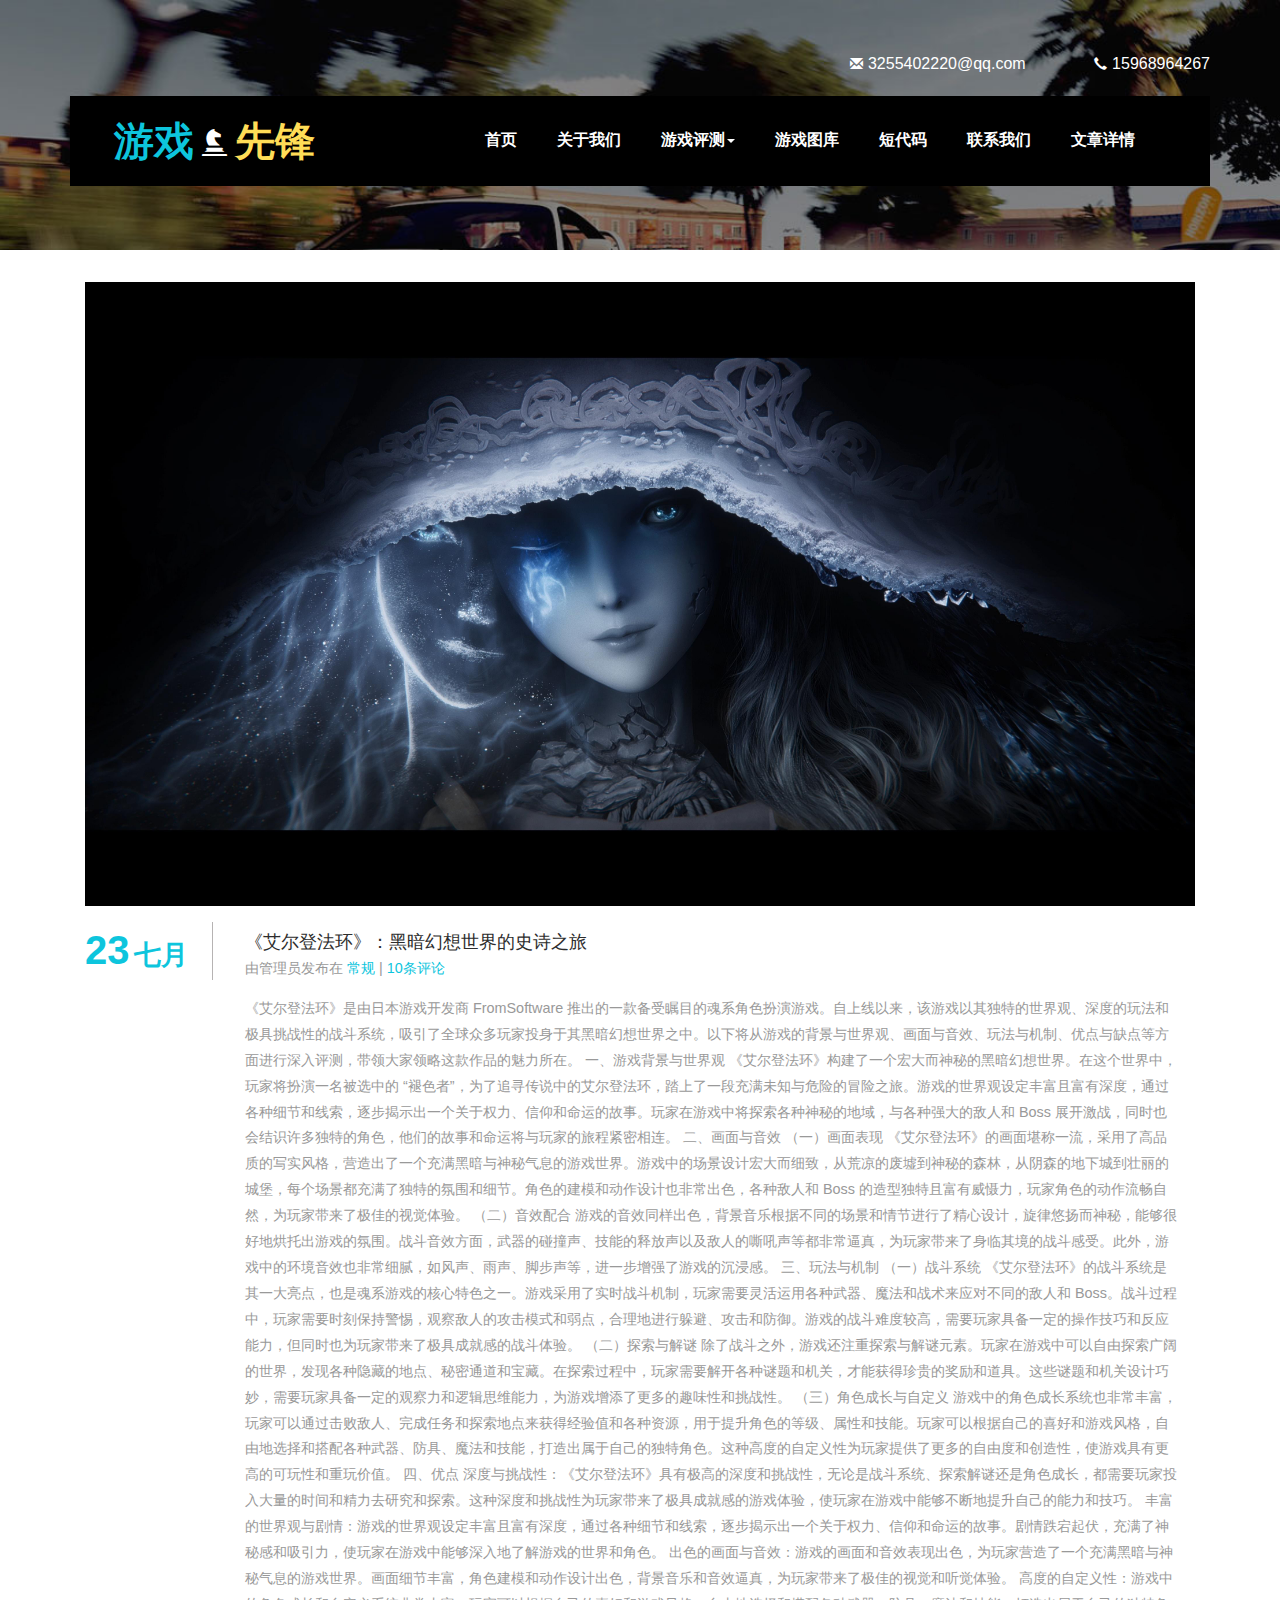
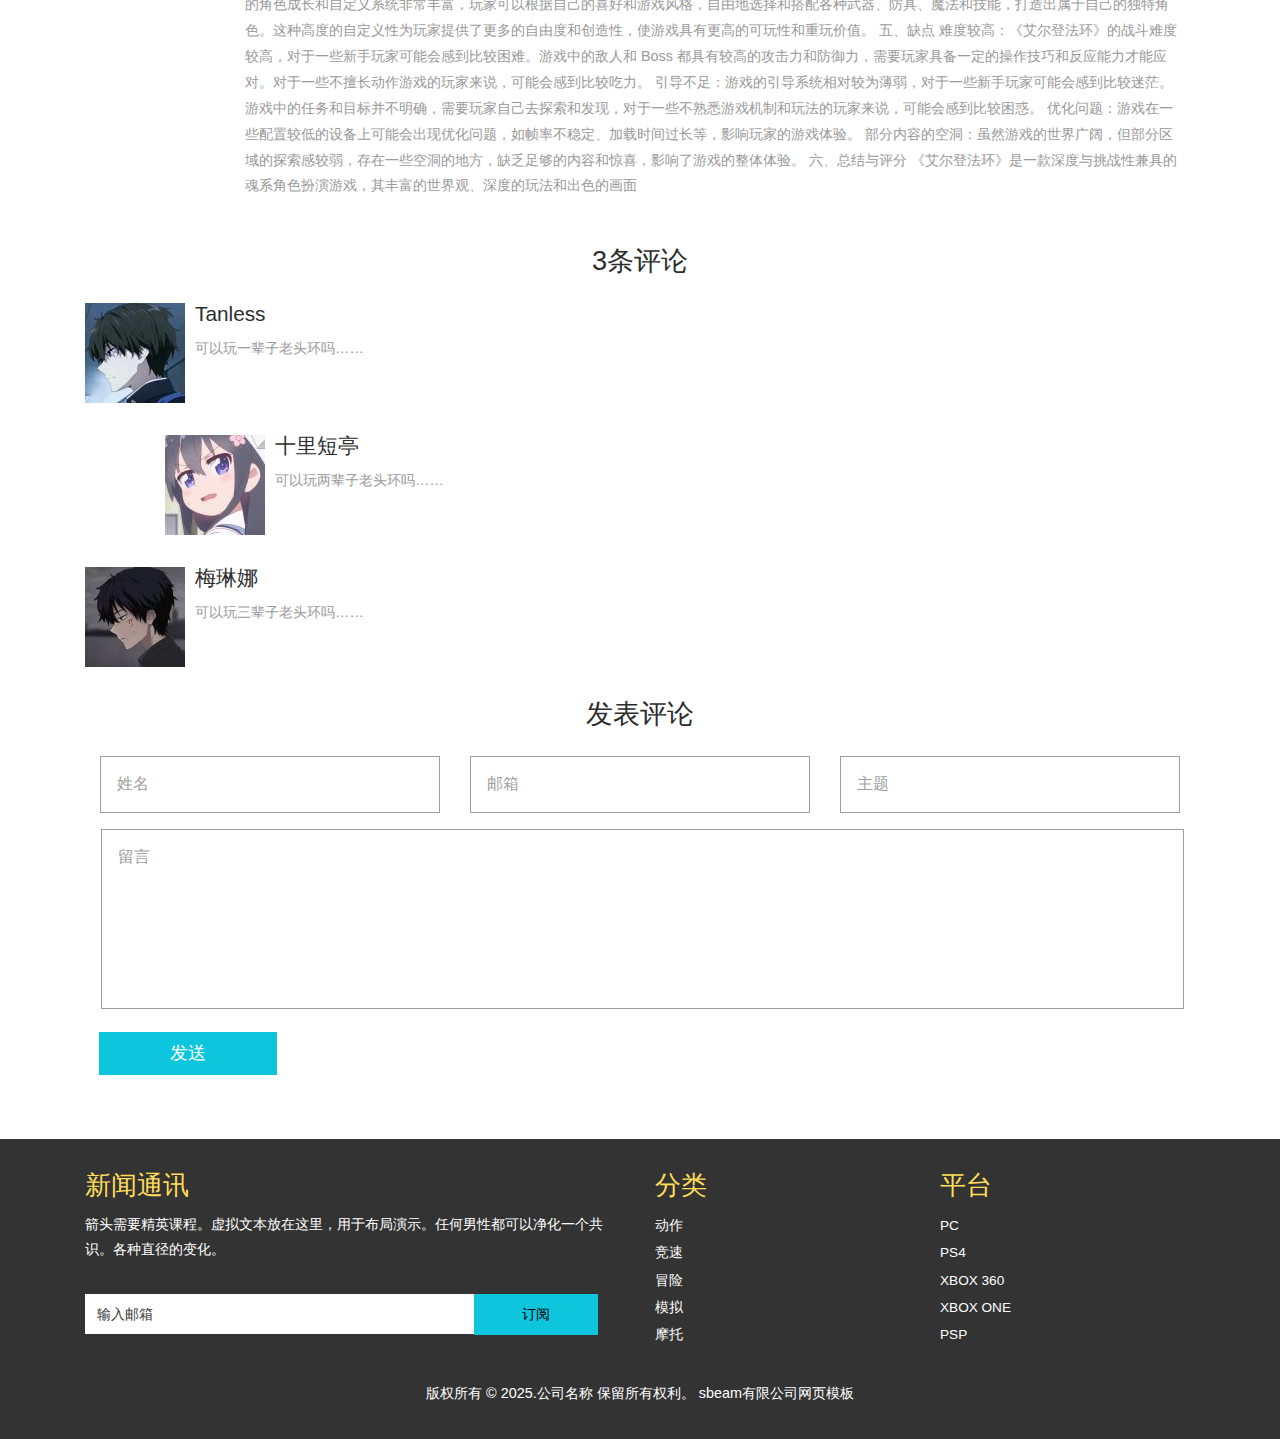
<file: moban853/single.html>
<!DOCTYPE HTML>
<html>

<head>
    <title>文章详情</title>

    <link href="css/bootstrap.css" rel="stylesheet" type="text/css" media="all" />
    <link href="css/style.css" rel='stylesheet' type='text/css' />
    <link href='#css?family=Open+Sans:400,300,600,700,800|Titillium+Web:400,600,700,300' rel='stylesheet' type='text/css'>
    <!-- jQuery (necessary JavaScript plugins) -->
    <script type='text/javascript' src="js/jquery-1.11.1.min.js"></script>
    <!--//theme-style-->
    <meta name="viewport" content="width=device-width, initial-scale=1">
    <meta http-equiv="Content-Type" content="text/html; charset=utf-8" />
    <meta name="keywords" content="Game Spot Responsive web template, Bootstrap Web Templates, Flat Web Templates, Andriod Compatible web template, 
Smartphone Compatible web template, free webdesigns for Nokia, Samsung, LG, SonyErricsson, Motorola web design" />
    <script type="application/x-javascript">
        addEventListener("load", function() {
            setTimeout(hideURLbar, 0);
        }, false);

        function hideURLbar() {
            window.scrollTo(0, 1);
        }
    </script>


</head>

<body>
    <!-- header -->
    <div class="banner banner2">
        <div class="container">
            <div class="headr-right">
                <div class="details">
                    <ul>
                        <li><a href="mailto:3255402220@qq.com"><span class="glyphicon glyphicon-envelope" aria-hidden="true"></span>3255402220@qq.com</a></li>
                        <li><span class="glyphicon glyphicon-earphone" aria-hidden="true"></span>15968964267</li>
                    </ul>
                </div>
            </div>
            <div class="banner_head_top">
                <div class="logo">
                    <h1><a href="index.html">游戏<span class="glyphicon glyphicon-knight" aria-hidden="true"></span><span>先锋</span></a></h1>
                </div>
                <div class="top-menu">
                    <div class="content white">
                        <nav class="navbar navbar-default">
                            <div class="navbar-header">
                                <button type="button" class="navbar-toggle" data-toggle="collapse" data-target="#bs-example-navbar-collapse-1">
                                <span class="sr-only">切换导航</span>
                                <span class="icon-bar"></span>
                                <span class="icon-bar"></span>
                                <span class="icon-bar"></span>
                            </button>
                            </div>
                            <!--/navbar header-->
                            <div class="collapse navbar-collapse" id="bs-example-navbar-collapse-1">
                                <ul class="nav navbar-nav">
                                    <li><a href="index.html">首页</a></li>
                                    <li><a href="about.html">关于我们</a></li>
                                    <li class="dropdown">
                                        <a href="#" class="scroll dropdown-toggle" data-toggle="dropdown">游戏评测<b class="caret"></b></a>
                                        <ul class="dropdown-menu">
                                            <li><a href="review.html">最新评测</a></li>
                                            <li><a href="review.html">热门评测</a></li>
                                            <li><a href="review.html">经典回顾</a></li>
                                        </ul>
                                    </li>
                                    <li><a href="gallery.html">游戏图库</a></li>
                                    <li><a href="shortcodes.html">短代码</a></li>
                                    <li><a href="contact.html">联系我们</a></li>
                                    <li><a href="single.html">文章详情</a></li>
                                </ul>
                            </div>
                            <!--/navbar collapse-->
                        </nav>
                        <!--/navbar-->
                    </div>
                    <div class="clearfix"></div>
                    <script type="text/javascript" src="js/bootstrap-3.1.1.min.js"></script>
                </div>
                <div class="clearfix"></div>
            </div>
        </div>
    </div>
    <!---->
    <div class="container">
        <div class="single">
            <div class="blog-to">

                <img class="img-responsive sin-on" src="images/p1.jpg" alt="" />
                <div class="blog-top">
                    <div class="blog-left">
                        <b>23</b>
                        <span>七月</span>
                    </div>
                    <div class="top-blog">
                        <a class="fast" href="#">《艾尔登法环》：黑暗幻想世界的史诗之旅</a>
                        <p>由管理员发布在 <a href="#">常规</a> | <a href="#">10条评论</a></p>
                        <p class="sed">《艾尔登法环》是由日本游戏开发商 FromSoftware 推出的一款备受瞩目的魂系角色扮演游戏。自上线以来，该游戏以其独特的世界观、深度的玩法和极具挑战性的战斗系统，吸引了全球众多玩家投身于其黑暗幻想世界之中。以下将从游戏的背景与世界观、画面与音效、玩法与机制、优点与缺点等方面进行深入评测，带领大家领略这款作品的魅力所在。 一、游戏背景与世界观 《艾尔登法环》构建了一个宏大而神秘的黑暗幻想世界。在这个世界中，玩家将扮演一名被选中的 “褪色者”，为了追寻传说中的艾尔登法环，踏上了一段充满未知与危险的冒险之旅。游戏的世界观设定丰富且富有深度，通过各种细节和线索，逐步揭示出一个关于权力、信仰和命运的故事。玩家在游戏中将探索各种神秘的地域，与各种强大的敌人和
                            Boss 展开激战，同时也会结识许多独特的角色，他们的故事和命运将与玩家的旅程紧密相连。 二、画面与音效 （一）画面表现 《艾尔登法环》的画面堪称一流，采用了高品质的写实风格，营造出了一个充满黑暗与神秘气息的游戏世界。游戏中的场景设计宏大而细致，从荒凉的废墟到神秘的森林，从阴森的地下城到壮丽的城堡，每个场景都充满了独特的氛围和细节。角色的建模和动作设计也非常出色，各种敌人和 Boss 的造型独特且富有威慑力，玩家角色的动作流畅自然，为玩家带来了极佳的视觉体验。
                            （二）音效配合 游戏的音效同样出色，背景音乐根据不同的场景和情节进行了精心设计，旋律悠扬而神秘，能够很好地烘托出游戏的氛围。战斗音效方面，武器的碰撞声、技能的释放声以及敌人的嘶吼声等都非常逼真，为玩家带来了身临其境的战斗感受。此外，游戏中的环境音效也非常细腻，如风声、雨声、脚步声等，进一步增强了游戏的沉浸感。 三、玩法与机制 （一）战斗系统 《艾尔登法环》的战斗系统是其一大亮点，也是魂系游戏的核心特色之一。游戏采用了实时战斗机制，玩家需要灵活运用各种武器、魔法和战术来应对不同的敌人和
                            Boss。战斗过程中，玩家需要时刻保持警惕，观察敌人的攻击模式和弱点，合理地进行躲避、攻击和防御。游戏的战斗难度较高，需要玩家具备一定的操作技巧和反应能力，但同时也为玩家带来了极具成就感的战斗体验。 （二）探索与解谜 除了战斗之外，游戏还注重探索与解谜元素。玩家在游戏中可以自由探索广阔的世界，发现各种隐藏的地点、秘密通道和宝藏。在探索过程中，玩家需要解开各种谜题和机关，才能获得珍贵的奖励和道具。这些谜题和机关设计巧妙，需要玩家具备一定的观察力和逻辑思维能力，为游戏增添了更多的趣味性和挑战性。
                            （三）角色成长与自定义 游戏中的角色成长系统也非常丰富，玩家可以通过击败敌人、完成任务和探索地点来获得经验值和各种资源，用于提升角色的等级、属性和技能。玩家可以根据自己的喜好和游戏风格，自由地选择和搭配各种武器、防具、魔法和技能，打造出属于自己的独特角色。这种高度的自定义性为玩家提供了更多的自由度和创造性，使游戏具有更高的可玩性和重玩价值。 四、优点 深度与挑战性：《艾尔登法环》具有极高的深度和挑战性，无论是战斗系统、探索解谜还是角色成长，都需要玩家投入大量的时间和精力去研究和探索。这种深度和挑战性为玩家带来了极具成就感的游戏体验，使玩家在游戏中能够不断地提升自己的能力和技巧。
                            丰富的世界观与剧情：游戏的世界观设定丰富且富有深度，通过各种细节和线索，逐步揭示出一个关于权力、信仰和命运的故事。剧情跌宕起伏，充满了神秘感和吸引力，使玩家在游戏中能够深入地了解游戏的世界和角色。 出色的画面与音效：游戏的画面和音效表现出色，为玩家营造了一个充满黑暗与神秘气息的游戏世界。画面细节丰富，角色建模和动作设计出色，背景音乐和音效逼真，为玩家带来了极佳的视觉和听觉体验。 高度的自定义性：游戏中的角色成长和自定义系统非常丰富，玩家可以根据自己的喜好和游戏风格，自由地选择和搭配各种武器、防具、魔法和技能，打造出属于自己的独特角色。这种高度的自定义性为玩家提供了更多的自由度和创造性，使游戏具有更高的可玩性和重玩价值。
                            五、缺点 难度较高：《艾尔登法环》的战斗难度较高，对于一些新手玩家可能会感到比较困难。游戏中的敌人和 Boss 都具有较高的攻击力和防御力，需要玩家具备一定的操作技巧和反应能力才能应对。对于一些不擅长动作游戏的玩家来说，可能会感到比较吃力。 引导不足：游戏的引导系统相对较为薄弱，对于一些新手玩家可能会感到比较迷茫。游戏中的任务和目标并不明确，需要玩家自己去探索和发现，对于一些不熟悉游戏机制和玩法的玩家来说，可能会感到比较困惑。 优化问题：游戏在一些配置较低的设备上可能会出现优化问题，如帧率不稳定、加载时间过长等，影响玩家的游戏体验。
                            部分内容的空洞：虽然游戏的世界广阔，但部分区域的探索感较弱，存在一些空洞的地方，缺乏足够的内容和惊喜，影响了游戏的整体体验。 六、总结与评分 《艾尔登法环》是一款深度与挑战性兼具的魂系角色扮演游戏，其丰富的世界观、深度的玩法和出色的画面
                        </p>
                        <div class="clearfix"> </div>
                    </div>
                    <div class="clearfix"> </div>
                </div>
            </div>



            <div class="single-middle">

                <h3>3条评论</h3>
                <div class="media">
                    <div class="media-left">
                        <a href="#">
                            <img class="media-object" src="images/111.jpg" alt="">
                        </a>
                    </div>
                    <div class="media-body">
                        <h4 class="media-heading"><a href="#">Tanless</a></h4>
                        <p>可以玩一辈子老头环吗……</p>
                    </div>
                </div>
                <div class="media in-media">
                    <div class="media-left">
                        <a href="#">
                            <img class="media-object" src="images/111.jpeg" alt="">
                        </a>
                    </div>
                    <div class="media-body">
                        <h4 class="media-heading"><a href="#">十里短亭</a></h4>
                        <p>可以玩两辈子老头环吗……</p>
                    </div>
                </div>
                <div class="media">
                    <div class="media-left">
                        <a href="#">
                            <img class="media-object" src="images/123.jpeg" alt="">
                        </a>
                    </div>
                    <div class="media-body">
                        <h4 class="media-heading"><a href="#">梅琳娜</a></h4>
                        <p>可以玩三辈子老头环吗……</p>
                    </div>
                </div>

            </div>
            <!---->
            <div class="single-bottom">

                <h3>发表评论</h3>
                <form>
                    <div class="col-md-4 comment">
                        <input type="text" value="姓名" onfocus="this.value='';" onblur="if (this.value == '') {this.value ='姓名';}">
                    </div>
                    <div class="col-md-4 comment">
                        <input type="text" value="邮箱" onfocus="this.value='';" onblur="if (this.value == '') {this.value ='邮箱';}">
                    </div>
                    <div class="col-md-4 comment">
                        <input type="text" value="主题" onfocus="this.value='';" onblur="if (this.value == '') {this.value ='主题';}">
                    </div>
                    <div class="clearfix"> </div>
                    <textarea cols="77" rows="6" value=" " onfocus="this.value='';" onblur="if (this.value == '') {this.value = '留言';}">留言</textarea>

                    <input type="submit" value="发送">

                </form>
            </div>
        </div>
    </div>

    <!-- footer -->
    <div class="footer">
        <div class="container">
            <div class="footer-grids">
                <div class="col-md-6 news-ltr">
                    <h4>新闻通讯</h4>
                    <p>箭头需要精英课程。虚拟文本放在这里，用于布局演示。任何男性都可以净化一个共识。各种直径的变化。</p>
                    <form>
                        <input type="text" class="text" value="输入邮箱" onfocus="this.value = '';" onblur="if (this.value == '') {this.value = '输入邮箱';}">
                        <input type="submit" value="订阅">
                        <div class="clearfix"></div>
                    </form>
                </div>
                <div class="col-md-3 ftr-grid">
                    <h3>分类</h3>
                    <ul class="ftr-list">
                        <li><a href="#">动作</a></li>
                        <li><a href="#">竞速</a></li>
                        <li><a href="#">冒险</a></li>
                        <li><a href="#">模拟</a></li>
                        <li><a href="#">摩托</a></li>
                    </ul>
                </div>
                <div class="col-md-3 ftr-grid">
                    <h3>平台</h3>
                    <ul class="ftr-list">
                        <li><a href="#">PC</a></li>
                        <li><a href="#">PS4</a></li>
                        <li><a href="#">XBOX 360</a></li>
                        <li><a href="#">XBOX ONE</a></li>
                        <li><a href="#">PSP</a></li>
                    </ul>
                </div>
                <div class="clearfix"></div>
            </div>
        </div>
    </div>
    <!---->
    <div class="copywrite">
        <div class="container">
            <p>版权所有 &copy; 2025.公司名称 保留所有权利。
                <a target="_blank" href="https://store.steampowered.com/">sbeam有限公司</a><a target="_blank" href="https://store.steampowered.com/">网页模板</a></p>
        </div>
    </div>

</body>

</html>
</file>
<file: moban853/css/style.css>
h4, h5, h6,
h1, h2, h3 {margin: 0;}
ul, ol {margin: 0; padding:0;}
p {margin: 0;}
html, body{
	font-family: 'Open Sans', sans-serif!important;
	font-size: 100%;
	background: #ffffff;
}
body a{
	transition:0.5s all;
	-webkit-transition:0.5s all;
	-moz-transition:0.5s all;
	-o-transition:0.5s all;
	-ms-transition:0.5s all;
}
h1.b1,h2.b2,h3.b3 {
  margin-bottom:25px;
  display: block;
}
.row{
	margin:0;
}
.breadcrumb{
	margin:1em 0;
}	
/*-- header_top --*/
.banner{
	background:url(../images/bnr.jpg) no-repeat 0px 0px;
	background-size:cover;
	min-height:790px;	
}
.logo{
	float:left;
}
.top-menu{
	float:right;
}
.banner_head_top {
    background: #000;
    padding:20px 44px;
	margin-top:1em;
}
.logo h1 a{
	display:inline-block;
	color:#0dc5dd;
	font-size:1.1em;
	font-weight:700;
	font-family: 'Titillium Web', sans-serif;
	text-decoration:none;
}
.logo h1 a span{
	color:#ffdd57;
}
.headr-right{
	text-align:right;
	margin-top:3em;
}
.details ul li {
    display: inline-block;
    padding: 0.3em 0em 0.3em 1em;
}
.details ul li:nth-child(1) {
    margin-right: 3em;
}
.details ul li {
    color: #fff;
    text-decoration: none;
    font-size: 1em;
}
.details ul li a {
    color: #fff;
    text-decoration: none;
    font-size: 1em;
}
.details ul li a:hover{
	color: #ffdd57;
}
.glyphicon-earphone:before, .glyphicon-envelope:before {
    font-size: 13px;
    margin-right: 5px;
}
.glyphicon-knight:before {
        content: "\e215";
	color:#fff;
	font-size: 25px;
    margin: 0 8px;
}
.navbar-collapse{
	padding:0;
}
.navbar-nav > li > a {
    padding:13px 10px;
	font-family: 'Titillium Web', sans-serif;
	font-weight:600;
	font-size:1em;
	color:#fff!important;
	border-bottom:1px solid #000;
	margin-right:20px;
}
.navbar-nav > li > a:hover{
	color:#0dc5dd!important;
	border-bottom:1px solid #fff!important;
}
.navbar{
	margin:2em 0;
}
.navbar-default {
    background-color:transparent;
    border-color:transparent;
}
.navbar {
    margin: 0em 0;
}
.banner-head {
    margin-bottom: 2em;
}
.navbar-default .navbar-nav > .active > a, .navbar-default .navbar-nav > .active > a:hover, .navbar-default .navbar-nav > .active > a:focus {
    background-color: transparent;
	color:#0dc5dd!important;
	border-bottom:1px solid #fff!important;
}
.navbar-default .navbar-nav > .open > a, .navbar-default .navbar-nav > .open > a:hover, .navbar-default .navbar-nav > .open > a:focus {
    background-color:transparent;
}
.dropdown-menu {
   top: 148%;
    left: 1px;
}
.dropdown-menu > li > a {
    padding: 7px 20px;
}
.banner-info{
	color:#fff;
	text-align:center;
	margin-top:8em;
}
.banner-info h3{
	text-transform:uppercase;
	font-size:1.8em;
	word-spacing:9px;
	font-family: 'Open Sans', sans-serif;
	font-weight:700;
	margin-bottom:1em;
}
.banner-info h2{
	text-transform:uppercase;
	font-size:5em;
	font-weight:700;
	font-family: 'Titillium Web', sans-serif;
	letter-spacing:5px;
}
.social{	
  text-align:center;
  margin-top:14em;
}
.social ul li{
  padding: 0em;
  list-style:none;
  display:inline-block;
}
.social ul li a{
 display:inline-block;
 margin: 0em 0.4em 0.5em 0em;
}
.social ul li a span.fa {
  background-position: -3px 0px;
}
.social ul li a span.tw {
  background-position: -43px 0px;
}
.social ul li a span.g {
  background-position:-89px -1px;
}
.social ul li span.in {
  background-position: -132px -1px;
}
.social ul li a  span.pin {
  background-position:-178px -2px;
}
.social ul li a  span.fa:hover {
  background-position:-2px -44px;
}
.social ul li a span.tw:hover {
  background-position: -42px -44px;
}
.social ul li a span.g:hover {
  background-position:-88px -45px;
}
.social ul li a span.in:hover {
  background-position: -131px -45px;
}
.social ul li a span.pin:hover {
  background-position:-177px -46px;
}
.social ul li span{
  background:url(../images/ftr-icons.png)no-repeat;
  width:34px;
  height:36px;
  display:block;
  margin:0 0.7em;
}
/*--welcome--*/
.welcome{
	padding:5em 0;
	text-align:center;
}
.welcome-info {
    width: 50%;
    margin: 0 auto;
}
.welcome-info h3{
    font-size:3em;
    margin: 0;
    color: #0dc5dd;
  font-family: 'Titillium Web', sans-serif;
  font-weight:600;
    text-align: center;
}
.welcome-info h4{
    font-size: 1.3em;
    font-weight: 600;
    color: #ffdd57;
    margin: 1.5em 0;
}
.welcome-info p{
    color: #999;
    font-size: .9em;
    margin: 0;
    line-height: 1.8em;
}
/*--content--*/
.content-left{
	padding-left:0;
}
.content-right{
	padding-right:0;
}
.information{
	margin:0 0 2em 0;
	padding:2em;
	box-shadow:0px 0px 2px #A8A8A8;
}
.information h4{
	color:#fff;
	background:#000;
	padding:8px 1.5em;
	display:inline-block;
	text-align:left;
}
.information_grids{
	margin-top:2em;
}
.info{
	float: left;
    width: 75%;
    margin-right: 5%;
}
.info p {
    color: #0dc5dd;
    font-size:1.8em;
    margin: 0;
    line-height: 1.4em;
}
.info a{
    margin-top: 2.5em;
    display: inline-block;
    border: 1px solid #000;
    color: #000;
    font-size: .8em;
    padding: 8px 16px;
    text-decoration: none;
}
.info a:hover{	
	border:1px solid #0dc5dd;
	color:#0dc5dd;
}
.info-pic{
	float:left;
	width:20%;
}
.games-grids{
	margin-bottom:2em;
}
.game-grid-left{
	width:48%;
	float:left;
	margin-right:2%;
}
.game-grid-right{
	width:48%;
	float:left;
	margin-left:2%;
}
.grid1-info{
	background:#fff;
	padding:1em;
}
.grid1-info h4 a{
	display:inline-block;
	color:#333;
	font-size:1em;
	 font-family: 'Titillium Web', sans-serif;
	margin-bottom:8px;
}
.grid1-info h4 a:hover{
	text-decoration:none;
	color:#0dc5dd;
}
.grid1-info p{
	color:#999;
	font-size:0.9em;
	line-height:1.8em;
}
.more{	
	background:#ffdd57;
	padding:10px 16px;
}
.more a{
    color: #474747;
    display: inline-block;
    border: 1px solid #474747;
    padding: 6px 16px;
    font-size: 0.8em;
    text-decoration: none;
}
.more a:hover{
	color:#fff;
	border:1px solid #fff;
}
.grid1{
	border:1px solid #E4E4E4;
	position:relative;
}
h5.act a{
	position: absolute;
    top: 0;
    left: 7%;
    color: #000;
    background: #fff;
    font-size: 1em;
    padding: 8px 23px;
    text-align: center;
    display: inline-block;
	text-transform:uppercase;
	text-decoration:none;
}
h5.act a:hover{
	    color: #000;
    background: #ffdd57;
}
.grid2{
	position:relative;
	margin-top:2em;
	border:1px solid #E4E4E4;
}
h5.race a{
	position: absolute;
    top: 0;
    left: 7%;
     color: #000;
    background: #fff;
    font-size: 1em;
    padding:8px 23px;
    text-align: center;
    display: inline-block;
	text-transform:uppercase;
	text-decoration:none;
}
h5.race a:hover{
	color: #fff;
    background: #000
}
.grid3{
	position:relative;
	border:1px solid #E4E4E4;
	margin-bottom:2em;
}
h5.sport a{
	position: absolute;
    top: 0;
    left: 7%;
     color: #000;
    background: #fff;
    font-size: 1em;
    padding:8px 23px;
    text-align: center;
    display: inline-block;
	text-transform:uppercase;
	text-decoration:none;
}
h5.sport a:hover{
	    color: #000;
    background: #ffdd57;
}
.grid4{
	position:relative;
	border:1px solid #E4E4E4;
	margin-bottom:2em;
}
h5.arc a{
	position: absolute;
    top: 0;
    left: 7%;
     color: #000;
    background: #fff;
    font-size: 1em;
    padding:8px 23px;
    text-align: center;
    display: inline-block;
	text-transform:uppercase;
	text-decoration:none;
}
h5.arc a:hover{
	color: #000;
    background: #fff;
}
/*-------*/
.nav2>li.active>a, .nav2>li.active>a:focus, .nav2>li.active>a:hover {
    background-color: #ffdd57;
    color: #000 !important;
}
.nav-tabs > li.active > a, .nav-tabs > li.active > a:hover, .nav-tabs > li.active > a:focus {
    color: #555;
    border:none!important;
}
.nav-tabs > li > a {
    padding: 10px 48px;
	color:#333;
}
.tab-pic{
	padding:0;
}
.tab-pic-info h4 a,.tab-post-info h4 a{
	font-size:1em;
	display:inline-block;
    color: #0dc5dd;
    font-family: 'Titillium Web', sans-serif;
	text-decoration:none;
}
.tab-pic-info h4 a:hover,.tab-post-info h4 a:hover{
	color:#ffdd57;
}
.tab-pic-info p{
    font-size: .9em;
    color: #999;
    line-height: 1.8em;
    margin-top: 0.7em;
}
.tab-content > .active {
    display: block;
    margin-top: 1em;
}
.game1,.game-post{
	margin-top:1.5em;
}
.tab-post-info p{
	font-size: .9em;
    color: #999;
	line-height:1.7em;
	margin-top:0.7em;
}
.tab-post-info p a {
    color:#ffdd57;
    text-decoration: none;
}
.tab-post-info p a:hover{
	color:#0dc5dd;
}
.category{
	margin-top:4em;
}
.category h4 {
    font-size: 1.4em;
     font-family: 'Titillium Web', sans-serif;
    color: #fff;
	text-align:center;
	    background: #474747;
    padding: 10px 16px;
}
.list-group-item {
  position: relative;
  color:#542f1d;
  display: block;
  padding: 10px 15px;
  margin-bottom: -1px;
  background:none !important;
}
a.list-group-item {
    color: #999;
    font-size: .9em;
}
a.list-group-item:hover {
  background-color:#0dc5dd !important;
  color: #fff;
}
.photo-gallery{
	margin-top:4em;
	background:#eee;
	padding-bottom:1em;
}
.photo-gallery h4 {
    font-size: 1.4em;
     font-family: 'Titillium Web', sans-serif;
    color: #fff;
    text-align: center;
    background: #474747;
    padding: 10px 16px;
}
.gallery-grid-pic {
    padding: 0;
    margin: 0px 2%;
    width: 29.3%;
}
.gallery-grid-pic img{
	width:100%;
}
.gallery-1{
	margin-top:1em;
}

.footer {
    background: #333;
    padding: 2em 0 0 0;
}
.news-ltr h4 ,.ftr-grid h3, .ftr-info h3{
    font-size: 1.6em;
    font-family: 'Titillium Web', sans-serif;
    color: #ffdd57;
    margin: 0em 0em 0.5em 0em;
}
.news-ltr p {
    color: #fff;
    line-height: 1.8em;
    font-size: 0.87em;
}
.news-ltr form {
    margin-top: 2em;
}
.news-ltr form input[type="text"] {
    width: 72%;
    padding: 10px 12px;
    float: left;
    color: #333;
    outline: none;
    background: none;
    border: none;
    background: #fff;
    font-size: 0.9em;
}
.news-ltr form input[type="submit"] {
    width: 23%;
    color: #000;
    border: 2px solid #0dc5dd;
    outline: none;
    padding: 8px 12px;
    background: #0dc5dd;
    transition: 0.5s all;
    -webkit-transition: 0.5s all;
    -moz-transition: 0.5s all;
    -o-transition: 0.5s all;
    -ms-transition: 0.5s all;
    float: left;
    font-size: 0.9em;
}
.news-ltr form input[type="submit"]:hover{
	background:transparent;
	color:#0dc5dd;
}
.ftr-grid ul li a {
    display: block;
    color: #fff;
    padding: 4px 0;
    text-decoration: none;
    font-size: 0.85em;
}
.ftr-grid ul li a:hover{
	color:#ffdd57;
}
.ftr-grid ul li {
    display: block;
}
.copywrite {
    padding: 2em 0;
    background: #333;
}
.copywrite p {
    color: #FFF;
    font-size: .9em;
    text-align: center;
    line-height: 1.8em;
}
.copywrite p a {
    color: #fff;
}
/*----*/
.banner2{
background:url(../images/bnr.jpg) no-repeat 0px 0px;
	background-size:cover;
	min-height:250px;
}
.about h2,h2.top,.review h2,.gallery h2,.contact h2{
    font-size:2.5em;
    margin: 0;
    color: #0dc5dd;
     font-family: 'Titillium Web', sans-serif;
    font-weight: 600;
    text-align: center;
}
.about{
	padding:3em 0;
}
.about-text{
	margin-top: 3em;
}
.about-text-left img {
	width: 100%;
}
.about-info-left:nth-child(1){
	padding-left: 0;
}
.about-text-right h4 {
    color: #ffdd57;
    font-size: 1.5em;
    line-height: 1.4em;
}
.about-text-right p {
  color: #999;
  font-size:0.9em;
  line-height: 1.8em;
    margin-top: 1em;
}
.about-text-right ul {
	padding: 0;
}
.about-text-right ul li {
  display: block;
  background: url(../images/icon1.png)no-repeat 0px 4px;
  padding-left: 1.5em;
  margin: 1em 0 0;
}
.about-text-right ul li a{
  color: #999;
  font-size:0.9em;
}
.about-text-right ul li a:hover{
	color: #0dc5dd;
    padding-left: 15px;
	text-decoration:none;
}
.abt-btm-grids {
    margin:4em 0;
}
.number {
	float: left;
	background: #0dc5dd;
	display: inline-block;
	text-align: center;
	border-radius: 50%;
	height: 45px;
	width: 45px;
}
.number figure {
  text-align: center;
}
.number figure span {
  font-size: 1.2em;
	line-height: 25px;
	color: #FFF;
	display: block;
	margin-top:10px;
	font-weight: bold;
}
.heading {
  float: left;
  padding-left: 5%;
  width: 75%;
  padding-top: 5px;
}
.heading h4 {
  font-size: 1.2em;
  color: #333;
  margin-top: 7px;
}
.heading-desc p {
    font-size: 0.85em;
    color: #999;
    line-height: 1.9em;
    padding: 5px 0
}
.team-top h3{
    font-size: 2.3em;
    margin: 0;
    color: #ffdd57;
    font-family: 'Titillium Web', sans-serif;
    font-weight: 600;
    text-align: center;
}
/* Caption Style 3 */
.cs-style-3 figure {
	overflow: hidden;
}

.cs-style-3 figure img {
	-webkit-transition: -webkit-transform 0.4s;
	-moz-transition: -moz-transform 0.4s;
	transition: transform 0.4s;
}

.no-touch .cs-style-3 figure:hover img,
.cs-style-3 figure.cs-hover img {
	-webkit-transform: translateY(-50px);
	-moz-transform: translateY(-50px);
	-ms-transform: translateY(-50px);
	transform: translateY(-50px);
}

.cs-style-3 figcaption {
	height: 84px;
	  width: 100%;
	top: auto;
	bottom: 0;
	opacity: 0;
	-webkit-transform: translateY(100%);
	-moz-transform: translateY(100%);
	-ms-transform: translateY(100%);
	transform: translateY(100%);
	-webkit-backface-visibility: hidden;
	-moz-backface-visibility: hidden;
	backface-visibility: hidden;
	-webkit-transition: -webkit-transform 0.4s, opacity 0.1s 0.3s;
	-moz-transition: -moz-transform 0.4s, opacity 0.1s 0.3s;
	transition: transform 0.4s, opacity 0.1s 0.3s;
}

.no-touch .cs-style-3 figure:hover figcaption,
.cs-style-3 figure.cs-hover figcaption {
	opacity: 1;
	-webkit-transform: translateY(0px);
	-moz-transform: translateY(0px);
	-ms-transform: translateY(0px);
	transform: translateY(0px);
	-webkit-transition: -webkit-transform 0.4s, opacity 0.1s;
	-moz-transition: -moz-transform 0.4s, opacity 0.1s;
	transition: transform 0.4s, opacity 0.1s;
}

.cs-style-3 figcaption a {
	position: absolute;
	bottom: 20px;
	right: 20px;
}
@media screen and (max-width: 31.5em) {
	.grid {
	  padding-bottom: 3em;
	}
	.grid li {
		width: 100%;
		min-width: 265px;
	}
}
@media(max-width:1024px){
	.grid li {
	  width: 23.6%;
	}
}
@media(max-width:768px){
	.cs-style-3 figcaption {
	  height: 80px;
	  }
}
@media(max-width:640px){
	.ch-grid li {
	  margin: -13px;
	}
}
@media(max-width:320px){
	.grid figure img {
	  width: 100%;
	}
	.cs-style-3 figcaption {
	  width: 100%;
	  height: 85px;
	}
	.grid {
 		 padding-bottom: 1em;
	}
  
}
/*--review--*/
.review{
	padding:3em 0;
}
.review-sec{
	margin-top:3em;
}
.revw{
	padding:0;
}
.rft-pic{
	padding:0;
}
.rft-pic-info h4 a{
    color: #ffdd57;
    font-size: 1em;
    font-weight: 600;
     font-family: 'Titillium Web', sans-serif;
}
.rft-pic-info h4 a:hover{
	text-decoration:none;
	color:#0dc5dd;
}
.rft-pic-info p {
    color: #999;
    font-size: 0.9em;
    line-height: 1.8em;
    margin-top: 8px;
}
.review-grids{
	margin-top:2em;
}
/*--gallery--*/
.gallery {
  padding: 3em 0;
}
.gallery-bottom{
	margin-top:2em;
}
.gallery-left img{
	width:100%;
}
.gallery-left:hover img {
  -webkit-filter: grayscale(100%);
  opacity:8;
  transition: all 300ms!important;
  -webkit-transition: all 300ms!important;
  -moz-transition: all 300ms!important;
}
.gallery-left{
	position: relative;
}
.gallery-grid img{
	width:100%;
}
.gallery-grid:hover img {
  -webkit-filter: grayscale(100%);
  opacity:8;
  transition: all 300ms!important;
  -webkit-transition: all 300ms!important;
  -moz-transition: all 300ms!important;
}
.gallery-grid{
	position: relative;
}
.gallery-1{
	margin-top:25px;
}
.gallery-1:nth-child(1){
	margin-top:0;
}
/*----*/
.pages {
	padding:3em 0px;
}
h3.ghj {
	color: #000;
	font-size: 2em !important;
	margin: 0 0 1em;
}
.headdings, .Buttons, .progress-bars, .alerts, .bread-crumbs, .pagenatin, .appearance, .distracted {
	padding: 2em 0;
}
.breadcrumb {
	margin-bottom: 3em !important;
}
.table {
	margin-bottom: 0;
}
.b4,.b5,.b6 {
  margin-top: 15px !important;
  margin-bottom: 15px !important;
}
.bs-example h1, .bs-example hh2, .bs-example h3, .bs-example h4, .bs-example h5, .bs-example h6 {
  margin: 0 0 10px;
}
/*--Typography--*/
.show-grid [class^=col-] {
    background: #fff;
  text-align: center;
  margin-bottom: 10px;
  line-height: 2em;
  border: 10px solid #f0f0f0;
}
.show-grid [class*="col-"]:hover {
  background: #e0e0e0;
}
.grid_3{
	margin-bottom:2em;
}
.xs h3, h3.m_1{
	color:#000;
	font-size:1.7em;
	font-weight:300;
	margin-bottom: 1em;
}
.grid_3 p{
  color: #999;
  font-size: 0.85em;
  margin-bottom: 1em;
  font-weight: 300;
}
.grid_4{
	background:none;
	margin-top:50px;
}
.label {
  font-weight: 300 !important;
  border-radius:4px;
}  
.grid_5{
	background:none;
	padding:2em 0;
}
.grid_5 h3, .grid_5 h2, .grid_5 h1, .grid_5 h4, .grid_5 h5, h3.hdg, h3.bars {
	color: #000;
    font-size: 2em !important;
    margin: 0 0 1em;
}
.table > thead > tr > th, .table > tbody > tr > th, .table > tfoot > tr > th, .table > thead > tr > td, .table > tbody > tr > td, .table > tfoot > tr > td {
  border-top: none !important;
}
.tab-content > .active {
  display: block;
  visibility: visible;
}
.pagination > .active > a, .pagination > .active > span, .pagination > .active > a:hover, .pagination > .active > span:hover, .pagination > .active > a:focus, .pagination > .active > span:focus {
  z-index: 0;
}
.badge-primary {
  background-color: #03a9f4;
}
.badge-success {
  background-color: #8bc34a;
}
.badge-warning {
  background-color: #ffc107;
}
.badge-danger {
  background-color: #e51c23;
}
.grid_3 p{
  line-height: 2em;
  color: #888;
  font-size: 0.9em;
  margin-bottom: 1em;
  font-weight: 300;
}
.bs-docs-example {
  margin: 1em 0;
}
section#tables  p {
 margin-top: 1em;
}
.tab-container .tab-content {
  border-radius: 0 2px 2px 2px;
  border: 1px solid #e0e0e0;
  padding: 16px;
  background-color: #ffffff;
}
.table td, .table>tbody>tr>td, .table>tbody>tr>th, .table>tfoot>tr>td, .table>tfoot>tr>th, .table>thead>tr>td, .table>thead>tr>th {
  padding: 15px!important;
}
.table > thead > tr > th, .table > tbody > tr > th, .table > tfoot > tr > th, .table > thead > tr > td, .table > tbody > tr > td, .table > tfoot > tr > td {
  font-size: 0.9em;
  color: #999;
  border-top: none !important;
}
.tab-content > .active {
  display: block;
  visibility: visible;
}
.label {
  font-weight: 300 !important;
}
.label {
  padding: 4px 6px;
  border: none;
  text-shadow: none;
}
.nav-tabs {
  margin-bottom: 1em;
}
.alert {
  font-size: 0.85em;
}
h1.t-button,h2.t-button,h3.t-button,h4.t-button,h5.t-button {
line-height:1.8em;
  margin-top:0.5em;
  margin-bottom: 0.5em;
}
li.list-group-item1 {
  line-height: 2.5em;
}
.input-group {
  margin-bottom: 20px;
  }
.in-gp-tl{
padding:0;
}
.in-gp-tb{
padding-right:0;
}
.list-group {
  margin-bottom: 48px;
}
 ol {
  margin-bottom: 44px;
}
h2.typoh2{
    margin: 0 0 10px;
}
/*-- contact --*/
.contact {
    padding:3em 0;
}
.contact h4 {
    color: #080808;
    font-size: 1.2em;
    font-weight: 600;
    margin: 0 0 1em;
}
.map {
  margin-top:2em;
}
.map iframe {
	width: 100%;
	height: 340px;
    border: none;
}
.address {
     margin:4em 0 0;
}
.address-grids {
	padding: 0;
}
.address h4 {
  margin: 0 0 .5em;
}
.contact-infom {
   margin: 4em 0;
}
.address p {
    margin: 0 0 .3em 0;
    font-size: 0.9em;
    color: #999;
    line-height: 1.8em;
}
.address ul{
	padding:0;
	margin:0;
}
.address ul li{
	display: inline-block;
}
.address a {
    color: #999;
    font-size: .9em;
    letter-spacing: 1px;
    transition: .5s all;
}
.address a:hover {
  color:#0dc5dd;
  text-decoration: none;
}
.contact-form {
    margin: 3em 0 0;
	padding-bottom: 2em;
}
.contact-form input[type="text"] {
  display: inline-block;
  background: none;
  border: 1.5px solid #CBCBCB;
  width: 31.9%;
  outline: none;
  padding: 10px 15px 10px 15px;
  font-size: .9em;
  font-weight: 400;
  color: #111111;
  margin-bottom: 1.5em;
}
.contact-form input[type="email"] {
	display: inline-block;
	background: none;
	border: 1.5px solid #CBCBCB;
	width: 32%;
	outline: none;
	padding: 10px 15px 10px 15px;
	font-size: .9em;
	font-weight: 400;
	color: #111111;
	margin: 0 1.25em;
}
.contact-form textarea {
	background: none;
	border: 1.5px solid #CBCBCB;
	width: 100%;
	display: block;
	height: 150px;
	outline: none;
	font-size: 0.9em;
	color: #111111;
	font-weight: 400;
	resize: none;
	padding: 10px 15px 10px 15px;
	margin-bottom:2em;
}
button.btn1.btn-1.btn-1b {
    color: #FFF;
    border: none;
    background:#0dc5dd;
    padding: .5em 1.5em;
    font-size: 1em;
    outline: none;
	border:2px solid #0dc5dd;
}
button.btn1.btn-1.btn-1b:hover {	
    background: transparent;
    transition: 0.5s all;
	color:#0dc5dd;
    -webkit-transition: 0.5s all;
    -moz-transition: 0.5s all;
    -o-transition: 0.5s all;
    -ms-transition: 0.5s all;
}
/*--single--*/
.single-middle h3{
font-size: 2.3em; 
  color: #2d2d2d;
  text-align:center;
    margin: 0 0 1em;
}
.single-bottom {
  padding: 0em 0 4em;
}
.single-bottom input[type="text"], .single-bottom textarea {
  width: 100%;
  padding: 1em;
  background: none;
  outline: none;
  border: 1px solid #A09F9F;
  font-size: 1em;
  color:#A09F9F;
  -webkit-appearance: none;
}
.single-bottom  input[type="submit"]{
	width: 10%;
	font-size: 1.1em;
	background:#0dc5dd;
	padding: 0.4em 0.8em;
	text-align: center;
	color: #fff;
	border:2px solid #0dc5dd;
	outline:none;
	-webkit-appearance: none;
	  margin: 0 0.8em;
	  transition:0.5s all;
	-webkit-transition:0.5s all;
	-moz-transition:0.5s all;
	-o-transition:0.5s all;
	-ms-transition:0.5s all;
}
.single-bottom  input[type="submit"]:hover{
	background:transparent;
	color:#0dc5dd;
}
 .single-bottom textarea {
	resize:none;
	min-height:180px;
	 margin: 1em 1em;
	width: 97.6%;
 }
.media-body h4{
	  font-size: 1.3em; 
}
.media-body h4 a{
  color: #2d2d2d;
  text-decoration:none;
   font-family: 'Titillium Web', sans-serif;
  font-size:1em;
}
.media-body p {
    margin: 0.7em 0 0em;
    font-size: 0.9em;
    color: #999;
    line-height: 1.8em;
}
.media {
  margin: 0em 0 3em;
}
.single-bottom h3 {
  font-size: 2.5em; 
  color: #2d2d2d;
  text-align: center;
  margin: 0.5em 0 1em;
   font-family: 'Titillium Web', sans-serif;
}
.md-in{
	padding:0;
}
.in-media{
	padding:0 0 0 5em;
}
 ul.grid-part li{
	list-style:none;
}
 ul.grid-part li a{
    color: #999;
    text-decoration: none;
    padding: 0.2em 0;
    display: block;
    font-size: 0.9em;
}
ul.grid-part li a i{
	background:#0dc5dd;
	width:5px;
	height: 5px;
	display: inline-block;
  vertical-align: middle;
  margin-right: 10px;
}
 ul.grid-part li a:hover{
	color:#0dc5dd;
	padding-left:0.2em;
}
ul.grid-part {
  margin: 0.5em 0 2em;
}
.single {
  padding: 2em 15px 0;
}
.blog-left b {
  font-size: 2.5em;
    height: 35px;
	color: #0dc5dd;
	 font-family: 'Titillium Web', sans-serif;
	 font-weight:700;
}
.blog-left span {
    font-size: 1.7em;
    color: #0dc5dd;
	 font-family: 'Titillium Web', sans-serif;
	 font-weight:700;
}
.blog-left {
  padding-right: 1em;
}
ul.grid-part {
  margin: 0.5em 0 1em;
}
.media {
  margin: 0em 0 2em;
}
.single-middle h3 ,.single-bottom h3{
  font-size:1.7em;
}
.single-bottom input[type="submit"] {
  width:16%;
}
.blog-left {
    float: left;
    border-right: 1px solid #B6B3B3;
    padding-right: 1.5em;
}
.single-middle {
    margin-top: 2em;
}
.top-blog p a {
    text-decoration: none;
    color: #0dc5dd;
}
.top-blog p a:hover{
    color:#0dc5dd;
}
.top-blog {
    float: left;
    margin: 0.5em 0em 0em 2em;
    width: 84%;
}
.top-blog p {
    font-size: 0.9em;
    color: #999;
    line-height: 1.8em;
}
.top-blog a.fast {
    text-decoration: none;
    font-size: 1.1em;
    color: #2d2d2d;
}
.blog-top {
    padding: 1em 0 0;
}
p.sed {
    margin:1em 0;
}
.nav-tabs > li {
    float: left;
    margin-bottom: -2px;
}
/*--responsive--*/
@media (max-width: 1440px){
}
@media (max-width: 1366px){
}
@media (max-width: 1280px){
.banner {
    min-height: 700px;
}
.social {
    margin-top: 10em;
}
.banner-info h2 {
    font-size: 4.5em;
    letter-spacing: 3px;
}
.banner-info h3 {
    font-size: 1.5em;
    word-spacing: 7px;
}
.banner2 {
    min-height: 250px;
}
}
@media (max-width: 1080px){
.details ul li {
    font-size: 0.9em;
}
.navbar-nav > li > a {
    margin-right: 15px;
}
.banner_head_top {
    padding: 20px 26px;
}
.headr-right {
    margin-top: 2em;
}
.banner-info {
    margin-top: 7em;
}
.banner {
    min-height: 631px;
}
.banner2 {
    min-height: 230px;
}
.welcome-info h3 {
    font-size: 2.5em;
}
.welcome-info {
    width: 60%;
}
.info p {
    font-size: 1.6em;
    line-height: 1.3em;
}
.information h4 {
    font-size: 0.95em;
}
.info a {
    font-size: 0.9em;
    padding: 7px 14px;
}
.nav-tabs > li > a {
    padding: 7px 31px;
}
.top-blog {
    width: 83%;
}
.contact-form input[type="text"] {
    width: 31.6%;
}
.about-text-right ul li {
    margin: 0.5em 0 0;
}
.abt-btm-grids {
    margin: 3em 0;
}
}
@media (max-width: 1024px){
}
@media (max-width: 991px){
.navbar-nav > li > a {
    padding: 13px 7px;
    font-size: 0.9em;
}
.navbar-nav > li > a {
    margin-right: 9px;
}
.logo h1 a {
    font-size: 0.9em;
}
.social {
    margin-top: 9em;
}
.banner-info h2 {
    font-size: 4em;
    letter-spacing: 2px;
}
.banner {
    min-height: 603px;
}
.welcome-info {
    width: 74%;
}
.welcome-info h3 {
    font-size: 2.3em;
}
.welcome-info h4 {
    font-size: 1.1em;
    margin: 1em 0;
}
.tab-pic {
    padding: 0;
    float: left;
    width: 20%;
}
.tab-pic-info {
    float: left;
    width: 80%;
}
.tab-post-info{
	float: left;
    width: 80%;
}
.gallery-grid-pic {
    padding: 0;
    margin: 0px 2%;
    width: 29.3%;
    float: left;
}
.ftr-grid{
	margin-top:2em;
}
.about-text-right{
	margin-top:1em;
}
.about-text-right h4 {
    font-size: 1.4em;
}
.heading {
    padding-left: 2%;
    padding-top: 0px;
}
.abt-sec.span_1_of_4 {
    margin-bottom: 1em;
}
.banner2 {
    min-height: 210px;
}
.rft-pic {
   float:left;
   width:40%;
}
.rft-pic-info{
	width:60%;
	float:left;
}
.rft-grid {
    margin-bottom: 2em;
}
.review-grids {
    margin-top: 0;
}
.gallery-grid {
    position: relative;
    width: 25%;
    float: left;
}
.about h2, h2.top, .review h2, .gallery h2, .contact h2 {
    font-size: 2.3em;
}
.contact-form input[type="text"] {
    width: 100%;
}
.contact-form input[type="email"] {
    width: 100%;
    margin:0 0 1.5em 0;
}
.address-grids {
    padding: 0;
    width: 33.3%;
    float: left;
}
.top-blog {
    width: 80%;
    margin: 0.5em 0em 0em 1em;
}
}
@media (max-width: 768px){
}
@media (max-width: 640px){
.banner-info h3 {
    font-size: 1.3em;
    word-spacing: 2px;
}
.top-menu {
    float: right;
	width:65%;
}
.navbar-nav > li > a {
    padding: 15px 0px 15px 0px;
    font-size: 0.9em;
}
.navbar-default .navbar-nav > .active > a, .navbar-default .navbar-nav > .active > a:hover, .navbar-default .navbar-nav > .active > a:focus {
    border-bottom:none!important;
}
.navbar-nav > li > a:hover,.navbar-nav > .active > a:hover{
    border-bottom:1px solid #000!important;
	color: #0dc5dd!important;
}
.navbar-nav > li > a {
    margin-right: 0px;
	text-align:center;
}
.navbar-nav {
    margin:0 0 7.5px 0px;
}
.banner_head_top {
    padding:12px 20px 10px;
}
.navbar-toggle {
   margin:8px 0 12px 0;
}
.banner-info h2 {
    font-size: 3.5em;
    letter-spacing: 4px;
}
.social ul li span {
    margin: 0 0.5em;
}
.social {
    margin-top: 7em;
}
.banner-info {
    margin-top: 6em;
}
.banner {
    min-height: 535px;
	padding-bottom:2em;
}
.welcome {
    padding: 3em 0;
}
.welcome-info {
    width:90%;
}
.welcome-info p,.tab-pic-info p,.top-blog p,ul.grid-part li a,.media-body p,.news-ltr p
,.ftr-grid ul li a{
    font-size: .8em;
}
.info p {
    font-size: 1.4em;
}
.grid1-info p {
    font-size: 0.8em;
    line-height: 1.6em;
}
.more a {
    padding: 4px 13px;
    font-size: 0.8em;
}
.games-grids {
    margin-bottom: 1em;
}
a.list-group-item {
    font-size: 0.9em;
}
.banner2 {
    min-height: 198px;
	padding-bottom:2em;
}
.navbar-default .navbar-collapse, .navbar-default .navbar-form {
    border-color: #000!important;
    box-shadow: none;
}
.nav .open > a, .nav .open > a:hover, .nav .open > a:focus {
    border-color:#000;
}
.navbar-default .navbar-nav .open .dropdown-menu > li > a {
    color: #fff;
	text-align:center;
}
.navbar-default .navbar-nav .open .dropdown-menu > li > a:hover, .navbar-default .navbar-nav .open .dropdown-menu > li > a:focus {
    color:#0dc5dd;
}
.about h2, h2.top, .review h2, .gallery h2, .contact h2 {
    font-size: 2em;
}
.review {
    padding: 2em 0;
}
.about {
    padding: 2em 0;
}
.about-text {
    margin-top: 2em;
}
.gallery {
    padding: 2em 0;
}
.pages {
    padding: 2em 0px;
}
.contact {
    padding: 2em 0;
}
.map iframe {
    height: 254px;
}
ul.grid-part li a{
	padding:5px 0;
}
.single-bottom input[type="text"], .single-bottom textarea {
    padding: 0.8em;
    font-size: 0.8em;
    margin-bottom: 1em;
	width:100%;
}
.single-bottom textarea {
    margin:0;
}
.comment {
    padding: 0;
}
.single-bottom input[type="submit"] {
	margin:1em 0 0 0;
}
.news-ltr h4, .ftr-grid h3, .ftr-info h3 {
    font-size: 1.4em;
}
.banner {
    background: url(../images/bnr.jpg) no-repeat -313px 0px;
    background-size: cover;
}
.banner2 {
    background: url(../images/bnr.jpg) no-repeat 0px 0px;
    background-size: cover;
}
}
@media(max-width:480px){
.top-blog {
    width: 76%;
}
.headr-right {
    margin-top: 1em;
	text-align: left;
}
.top-menu {
    float: right;
    width: 51%;
}
.details ul li:nth-child(1) {
    margin-right:6em;
}
.banner-info h2 {
    font-size: 3em;
    letter-spacing: 2px;
}
.banner-info h3 {
    font-size: 1em;
    word-spacing: 2px;
}
.social ul li span {
    margin: 0 0.3em;
}
.banner {
    min-height: 470px;
    padding-bottom:1em;
}
.social {
    margin-top: 5em;
}
.welcome-info h3 {
    font-size: 2em;
}
.welcome-info {
    width: 100%;
}
.welcome-info h4 {
    font-size: 1em; 
}
.info {
    width: 100%;
    margin-right: 0;
}
.info p {
    font-size: 1.2em;
}
.info a {
    font-size: 0.8em;
    padding: 7px 14px;
    margin:1em 0;
}
.info-pic {
    float: none;
    width: 34%;
    margin: 0 auto;
}
.content-left {
    padding: 0;
}
.game-grid-left {
    width: 100%;
    margin-right: 0%;
}
.information h4 {
    font-size: 0.9em;
}
.information {
    padding: 1em;
}
.game-grid-right {
    width: 100%;
    float: left;
    margin-left: 0;
    margin-top: 2em;
}
.content-right{
	padding:0;
}
.photo-gallery {
    margin-top: 0em;
    padding-bottom: 2em;
}
.category {
    margin-top: 2em;
}
.news-ltr {
    padding: 0;
}
.ftr-grid {
    margin-top: 1em;
	padding: 0;
}
.banner2 {
    min-height: 174px;
}
.about h2, h2.top, .review h2, .gallery h2, .contact h2 {
    font-size: 1.6em;
}
.about-text-left {
	padding:0;
}
.about-text-right h4 {
    font-size: 1em;
    line-height: 1.2em;
}
.about-text-right p {
    font-size: 0.8em;
}
.about-text-right{
	padding:0;
}
.about-text-right ul li a {
    font-size: 0.8em;
}
.heading h4 {
    font-size: 1em;
}
.abt-sec.span_1_of_4{
	padding:0;
}
.number figure span {
    font-size: 1em;
	margin-top: 7px;
}
.number {
    height: 37px;
    width: 37px;
}
.heading-desc p {
    font-size: 0.8em;
}
.team-top h3 {
    font-size: 1.4em;
}
.rft-pic-info p {
    font-size: 0.8em;
}
.rft-pic-info h4 a {
    font-size: 0.9em;
}
.review-sec {
    margin-top: 2em;
}
.review {
    padding: 2em 0 0;
}
.gallery-grid {
    width: 50%;
    margin-bottom: 21px;
}
.gallery-1 {
    margin-top: 0px;
}
.contact h4 {
    font-size: 1em;
}
.map {
    margin-top: 1em;
}
.contact h4 {
    font-size: 0.9em;
}
.address-grids {
    width: 100%;
    margin-bottom: 1em;
}
.contact-form {
    margin: 0em 0 0;
    padding-bottom:0em;
}
.blog-left b {
    font-size: 1.5em;
}
.blog-left span {
    font-size: 1em;
}
.top-blog a.fast {
    font-size: 0.9em;
}
.single {
    padding: 2em 0 0;
}
.single-middle h3, .single-bottom h3 {
    font-size: 1.2em;
}
.media-body h4 a {
    font-size: 0.9em;
}
.single-bottom {
    padding: 0em 0 2em;
}
.navbar-nav > li > a {
    padding: 12px 0px;
}
}
@media (max-width: 414px){
.details ul li a {
    font-size: 0.85em;
}
.details ul li:nth-child(1) {
    margin-right: 1em;
}
.logo h1 a {
    font-size: 0.8em;
}
.top-menu {
    width: 48%;
}
}
@media (max-width: 384px){
.top-menu {
    width: 37%;
}
.details ul li a {
    font-size: 0.85em;
}
.details ul li:nth-child(1) {
    margin-right: 1em;
}
.logo h1 a {
    font-size: 0.8em;
}
}
@media(max-width:320px){
.logo h1 a {
    font-size: 0.7em;
}
.top-menu {
    width: 32%;
}
.details ul li:nth-child(1) {
    margin-right:0em;
}
.banner-info {
    margin-top: 4em;
}
.banner-info h3 {
    font-size: 0.9em;
}
.banner-info h2 {
    font-size: 2.5em;
    letter-spacing: 1px;
}
.banner {
    min-height: 319px;
    padding-bottom: 1em;
    background: url(../images/bnr.jpg) no-repeat -227px 0px;
    background-size: cover;
}
.banner2 {
    background: url(../images/bnr.jpg) no-repeat 0px 0px;
    background-size: cover;
	min-height: 142px;
}
.banner_head_top {
    padding: 8px 15px 5px;
	    margin-top: 0em;
}
.glyphicon-knight:before {
    content: "\e215";
    font-size: 17px;
}
.social {
    margin-top: 4em;
}
.welcome {
    padding: 1.5em 0;
}
.welcome-info h3 {
    font-size: 1.5em;
}
.welcome-info h4 {
    font-size: 0.9em;
}
.information_grids {
    margin-top: 1em;
}
.info p {
    font-size: 1em;
}
h5.act a,h5.race a,h5.sport a,h5.arc a{
    font-size: 0.85em;
}
.nav-tabs > li > a {
    padding: 7px 30px;
    font-size: 0.9em;
}
.tab-pic-info h4 a, .tab-post-info h4 a {
    font-size: 0.9em;
}
.category h4,.photo-gallery h4{
    font-size: 1.2em;
    padding: 10px 0px;
}
.list-group {
    margin-bottom: 30px;
}
.gallery-grid-pic {
    padding: 0;
    margin: 0px 0% 1em;
    width: 100%;
}
.photo-gallery {
    margin-top: 0em;
    padding-bottom: 0;
	margin-bottom:2em;
}
.news-ltr form input[type="text"] {
    width: 67%;
}
.news-ltr form input[type="submit"] {
    width: 33%;
}
.copywrite {
    padding: 1em 0;
}
.about h2, h2.top, .review h2, .gallery h2, .contact h2 {
    font-size: 1.5em;
}
.about {
    padding: 1.5em 0;
}
.about-text {
    margin-top: 1em;
}
.abt-btm-grids {
    margin: 1em 0;
}
.navbar-nav > li > a {
    padding: 10px 0px;
    font-size: 0.9em;
}
.rft-pic {
    width: 100%;
}
.rft-pic-info {
    width: 100%;
    float: left;
    padding: 0;
	margin-top:1em;
}
.rft-grid {
    margin-bottom: 1em;
}
.top-blog {
    width:100%;
    margin: 0.5em 0em 0em 0em;
}
.single-middle {
    margin-top: 1em;
}
.gallery-grid {
    width: 100%;
    margin-bottom: 21px;
    padding: 0;
}
.gallery-bottom {
    margin-top: 1em;
}
.gallery {
    padding: 1em 0;
}
.pages {
    padding: 1em 0px;
}
.headdings, .Buttons, .progress-bars, .alerts, .bread-crumbs, .pagenatin, .appearance, .distracted {
    padding: 1em 0;
}
.contact {
    padding: 1em 0;
}
.map iframe {
    height: 200px;
}
.address {
    margin: 1em 0 0;
}
.banner-info h2 {
    font-size: 2em;
}
.banner-info h3 {
    font-size: 0.8em;
    word-spacing: 1px;
}
.banner-info {
    margin-top: 2em;
}
.details ul li {
    font-size: 0.7em;
}
.details ul li:nth-child(1){
	font-size: 0.9em;
	margin-right: 10px;
}
.details ul li {
    padding: 0.3em 0em 0.3em 0em;
}
.glyphicon {
    top: 2px;
}
.navbar-nav {
    margin: 0;
}
.dropdown-menu {
    min-width: 10px;
}
.navbar-nav .open .dropdown-menu > li > a, .navbar-nav .open .dropdown-menu .dropdown-header {
    padding:5px 0;
}
.table td, .table>tbody>tr>td, .table>tbody>tr>th, .table>tfoot>tr>td, .table>tfoot>tr>th, .table>thead>tr>td, .table>thead>tr>th {
    padding: 7px!important;
}
}
</file>
